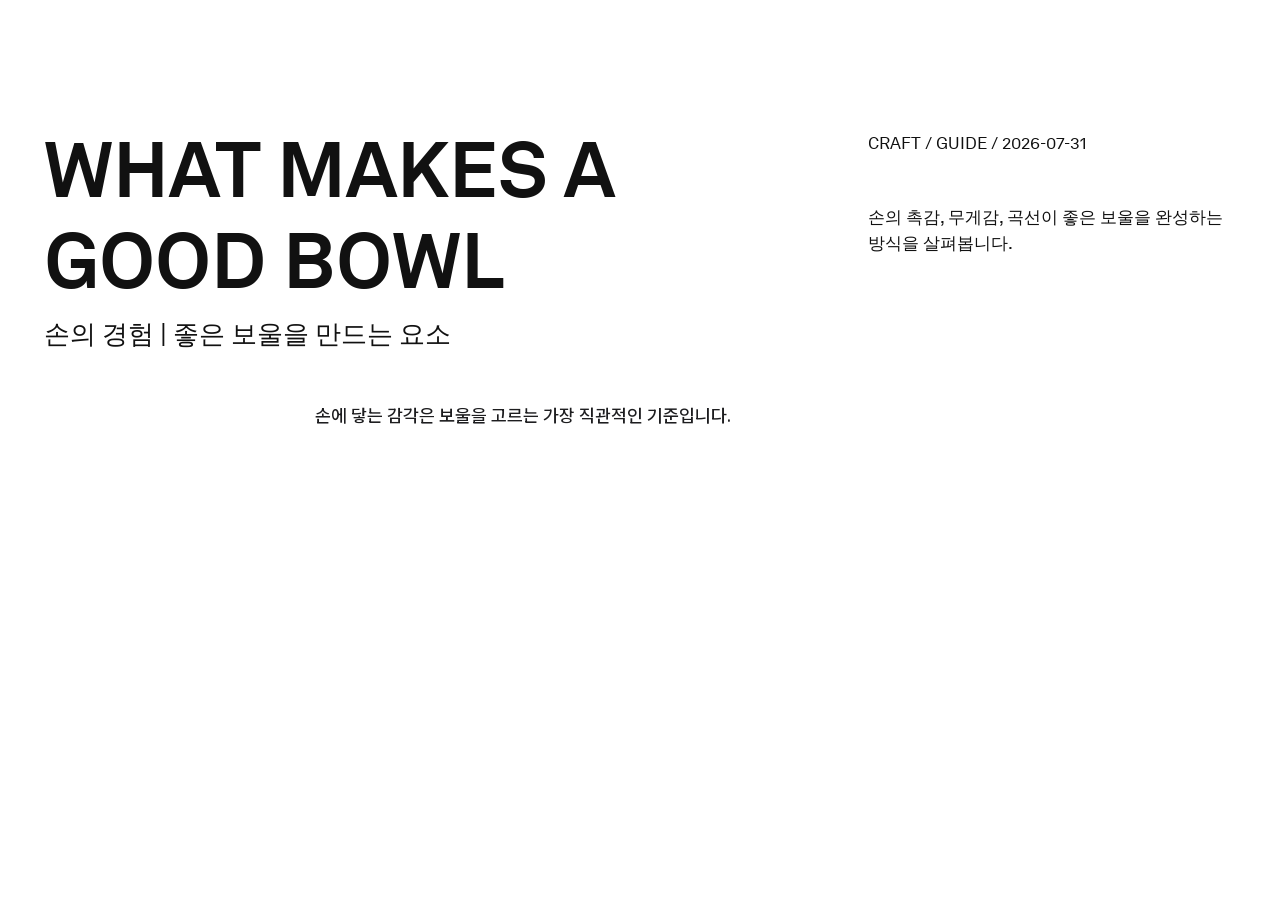
<file: anu-editor-v2/preview.html>
<!doctype html>
<html lang="ko">
<head>
  <meta charset="utf-8">
  <meta name="viewport" content="width=device-width, initial-scale=1">
  <title>ANU 아티클 미리보기</title>
  <link rel="stylesheet" href="./site-assets/layout.css">
  <link rel="stylesheet" href="./site-assets/style.css">
  <link rel="stylesheet" href="./site-assets/read-new.css">
  <style>
    @font-face {
      font-family: "Pretendard Variable";
      font-weight: 45 920;
      font-style: normal;
      font-display: swap;
      src: url("./site-assets/font/PretendardVariable.woff2") format("woff2-variations");
    }

    @font-face {
      font-family: "AkkuratLLWeb";
      font-weight: 400;
      font-style: normal;
      font-display: swap;
      src: url("./site-assets/font/AkkuratLLWeb-Regular.woff") format("woff");
    }

    @font-face {
      font-family: "AkkuratLLWeb";
      font-weight: 700;
      font-style: normal;
      font-display: swap;
      src: url("./site-assets/font/AkkuratLLWeb-Bold.woff") format("woff");
    }

    html,
    body {
      min-height: 100%;
      margin: 0;
      background: #fff;
      color: #1d1d1f;
    }

    body {
      --font-pretendard: "Pretendard Variable", -apple-system, BlinkMacSystemFont, "Segoe UI", sans-serif;
      --font-akkurat: "AkkuratLLWeb", -apple-system, BlinkMacSystemFont, "Segoe UI", sans-serif;
      font-family: var(--font-akkurat, "AkkuratLLWeb", -apple-system, BlinkMacSystemFont, "Segoe UI", sans-serif);
      -webkit-font-smoothing: antialiased;
      text-rendering: optimizeLegibility;
    }

    .preview-shell {
      overflow: hidden;
      padding: 124px 0 124px;
    }

    .preview-hero {
      display: grid;
      grid-template-columns: repeat(12, minmax(0, 1fr));
      align-items: start;
      gap: 44px;
      width: 100%;
      margin: 0 auto 48px;
      padding: 0 44px;
    }

    .preview-title-column,
    .preview-copy-column {
      min-width: 0;
      width: 100%;
      justify-self: stretch;
    }

    .preview-title-column {
      grid-column: span 8;
    }

    .preview-copy-column {
      grid-column: span 4;
      display: flex;
      flex-direction: column;
      gap: 48px;
      padding-top: 6px;
    }

    .preview-kicker {
      margin: 0;
      color: #111;
      font-family: var(--font-akkurat, "AkkuratLLWeb", sans-serif);
      font-size: 17px;
      font-weight: 500;
      line-height: 26px;
      text-transform: none;
    }

    .preview-title {
      display: flex;
      flex-direction: column;
      gap: 8px;
      margin: 0;
      color: #111;
      font-family: var(--font-akkurat, "AkkuratLLWeb", -apple-system, BlinkMacSystemFont, "Segoe UI", sans-serif);
      font-size: 78px;
      font-weight: 700;
      line-height: 91px;
      letter-spacing: 0;
      text-transform: uppercase;
    }

    .preview-title span {
      font-family: var(--font-akkurat, "AkkuratLLWeb", var(--font-pretendard), -apple-system, BlinkMacSystemFont, "Segoe UI", sans-serif);
      font-size: 26px;
      font-weight: 500;
      line-height: 39px;
      text-transform: none;
    }

    .preview-deck {
      width: 100%;
      margin: 0;
      color: #111;
      font-family: var(--font-akkurat, "AkkuratLLWeb", var(--font-pretendard), -apple-system, BlinkMacSystemFont, "Segoe UI", sans-serif);
      font-size: 17px;
      font-weight: 500;
      line-height: 26px;
      word-break: keep-all;
    }

    .preview-body {
      width: 100%;
      margin: 0;
    }

    .preview-body > .arti-body {
      margin-inline: auto;
    }

    .preview-image-placeholder {
      display: grid;
      width: 100%;
      min-height: 240px;
      place-items: center;
      background: #f3f4f6;
      color: rgba(29, 29, 31, 0.48);
      font-family: var(--font-pretendard, "Pretendard Variable", -apple-system, BlinkMacSystemFont, "Segoe UI", sans-serif);
      font-size: 13px;
      line-height: 1.4;
    }

    .preview-body .arti-product-link::after,
    .preview-body .arti-ext-link::after,
    .preview-body .arti-popup-link::after,
    .preview-body .arti-annotation::after {
      width: auto;
      height: auto;
      margin: 0 0 0 0.2em;
      background: transparent;
      color: currentColor;
      font-family: var(--font-akkurat, "AkkuratLLWeb", sans-serif);
      font-size: 0.84em;
      line-height: 1;
      vertical-align: 0.08em;
      -webkit-mask-image: none;
      mask-image: none;
    }

    .preview-body .arti-product-link::after {
      content: "↗";
    }

    .preview-body .arti-ext-link::after {
      content: "↗";
    }

    .preview-body .arti-popup-link::after,
    .preview-body .arti-annotation::after {
      content: "+";
    }

    .title-img-f .preview-image-placeholder,
    .title-img-m .preview-image-placeholder,
    .img-l .preview-image-placeholder {
      min-height: 56vw;
    }

    .img-m-duo .preview-image-placeholder,
    .title-img-duo .preview-image-placeholder {
      aspect-ratio: 1;
      min-height: 0;
    }

    @media (max-width: 767px) {
      .preview-shell {
        padding: 44px 0 84px;
      }

      .preview-hero {
        display: flex;
        flex-direction: column;
        gap: 24px;
        margin-bottom: 20px;
        padding: 0 16px;
      }

      .preview-title-column,
      .preview-copy-column {
        flex: none;
        width: 100% !important;
      }

      .preview-copy-column {
        display: flex;
        flex-direction: column;
        align-items: stretch;
        gap: 0;
        inline-size: 100% !important;
        padding-top: 0;
      }

      .preview-kicker {
        display: none;
      }

      .preview-title {
        font-size: 32px;
        line-height: 37px;
        gap: 8px;
      }

      .preview-title span {
        font-size: 19px;
        font-weight: 500;
        line-height: 32px;
      }

      .preview-deck {
        margin-top: 24px;
        inline-size: 100% !important;
        max-width: none !important;
        font-size: 15px;
        font-weight: 500;
        line-height: 22px;
      }

      .preview-body {
        padding: 0 16px;
      }

      .preview-image-placeholder {
        min-height: 180px;
      }
    }
  </style>
</head>
<body>
  <main class="preview-shell">
    <section class="preview-hero">
      <div class="preview-title-column">
        <h1 id="previewTitle" class="preview-title">What Makes a Good Bowl<span>손의 경험 | 좋은 보울을 만드는 요소</span></h1>
      </div>
      <div class="preview-copy-column">
        <p id="previewCategory" class="preview-kicker">CRAFT / GUIDE / 2026-07-31</p>
        <p id="previewDeck" class="preview-deck">손의 촉감, 무게감, 곡선이 좋은 보울을 완성하는 방식을 살펴봅니다.</p>
      </div>
    </section>
    <section id="previewBody" class="preview-body">
      <div class="arti-body">
        <div class="arti-block arti-block--narrow">
          <p class="basic-p">손에 닿는 감각은 보울을 고르는 가장 직관적인 기준입니다.</p>
        </div>
      </div>
    </section>
  </main>

  <script src="./site-assets/arti-body.js"></script>
  <script>
    const titleEl = document.getElementById('previewTitle');
    const categoryEl = document.getElementById('previewCategory');
    const deckEl = document.getElementById('previewDeck');
    const bodyEl = document.getElementById('previewBody');
    let lastBodyHtml = '';

    function renderArticle(payload) {
      const meta = payload.meta || {};
      const previousScrollX = window.scrollX;
      const previousScrollY = window.scrollY;
      const englishTitle = meta.englishTitle || '제목 없음';
      const koreanTitle = meta.koreanTitle || '';
      titleEl.innerHTML = escapeHtml(englishTitle) + (koreanTitle ? '<span>' + escapeHtml(koreanTitle) + '</span>' : '');
      categoryEl.textContent = formatMetaLine(meta);
      deckEl.textContent = meta.deck || '';
      renderBodyHtml(payload.html || '<div class="arti-body"></div>');
      if (window.ANUArticleBodyInit) window.ANUArticleBodyInit();
      requestAnimationFrame(() => {
        window.scrollTo(previousScrollX, previousScrollY);
        postPreviewHeight();
      });
    }

    function renderBodyHtml(nextHtml) {
      if (nextHtml === lastBodyHtml) {
        postPreviewHeight();
        return;
      }

      const reusableImages = new Map();
      bodyEl.querySelectorAll('img').forEach(img => {
        const key = imageKey(img.getAttribute('src') || img.currentSrc || img.src);
        if (key && !reusableImages.has(key)) reusableImages.set(key, img);
      });

      const template = document.createElement('template');
      template.innerHTML = nextHtml;
      template.content.querySelectorAll('img').forEach(img => {
        const key = imageKey(img.getAttribute('src') || img.src);
        const reusable = reusableImages.get(key);
        if (reusable) {
          reusable.removeAttribute('data-fallback-installed');
          img.replaceWith(reusable);
          reusableImages.delete(key);
        }
      });

      bodyEl.replaceChildren(...template.content.childNodes);
      lastBodyHtml = nextHtml;
      bodyEl.querySelectorAll('[data-reveal]').forEach(element => {
        element.classList.add('is-visible');
      });
      installImageFallbacks();
    }

    function installImageFallbacks() {
      bodyEl.querySelectorAll('img').forEach(img => {
        if (img.dataset.fallbackInstalled === 'true') return;
        img.dataset.fallbackInstalled = 'true';
        if (img.complete) {
          requestAnimationFrame(postPreviewHeight);
        } else {
          img.addEventListener('load', postPreviewHeight, { once: true });
        }
        img.addEventListener('error', () => {
          const placeholder = document.createElement('div');
          placeholder.className = 'preview-image-placeholder';
          placeholder.textContent = '이미지 미리보기를 불러올 수 없습니다';
          img.replaceWith(placeholder);
          postPreviewHeight();
        }, { once: true });
      });
    }

    function formatMetaLine(meta) {
      return [meta.category, meta.type, meta.publishDate]
        .filter(Boolean)
        .map(value => formatMetaValue(value))
        .join(' / ');
    }

    function formatMetaValue(value) {
      const text = String(value || '').trim();
      if (!text) return '';
      if (/^\d{4}-\d{2}-\d{2}$/.test(text)) return text;
      return text.charAt(0).toUpperCase() + text.slice(1);
    }

    function imageKey(src) {
      const value = String(src || '').trim();
      if (!value) return '';
      try {
        return new URL(value, window.location.href).href;
      } catch (error) {
        return value;
      }
    }

    function postPreviewHeight() {
      const height = Math.max(
        document.body.scrollHeight,
        document.documentElement.scrollHeight,
        document.body.offsetHeight,
        document.documentElement.offsetHeight
      );
      window.parent.postMessage({ type: 'ANU_ARTICLE_PREVIEW_HEIGHT', height }, '*');
    }

    window.addEventListener('message', event => {
      if (!event.data || event.data.type !== 'ANU_ARTICLE_PREVIEW_UPDATE') return;
      renderArticle(event.data.payload || {});
    });

    window.parent.postMessage({ type: 'ANU_ARTICLE_PREVIEW_READY' }, '*');
    window.addEventListener('load', postPreviewHeight);
    window.addEventListener('resize', postPreviewHeight);

    function escapeHtml(value) {
      return String(value || '')
        .replace(/&/g, '&amp;')
        .replace(/</g, '&lt;')
        .replace(/>/g, '&gt;')
        .replace(/"/g, '&quot;')
        .replace(/'/g, '&#39;');
    }
  </script>
</body>
</html>
</file>
<file: anu-editor-v2/site-assets/layout.css>
:root {
  --color-main: #bebfba;
}

/* ============================================================
   폰트
   ============================================================ */
._csf .section-right .title h2,
._csf .section-right .title h3,
._csf .section-right .myshop-title,
._csf .section-right .myshop-title * {
  /* color: #000; */
  font-weight: var(--font-weight-bold) !important;
  font-size: var(--text-heading2-kr) !important;
  line-height: var(--tw-leading, var(--text-heading2--line-height)) !important;
  border: 0;
  padding: 0;
}
._csf .section-right *:not([class^="btn"]) strong,
._csf .section-right *:not([class^="btn"]) b {
  font-weight: var(--font-weight-bold) !important;
}
._csf .section-right a.line {
  text-decoration: underline;
}
._csf caption {
  display: none;
}
._csf .txtEm,
._csf .txtEm span,
#userStyle #mCafe24Order .txtEm,
#userStyle #mCafe24Order .txtEm span {
  color: #000;
}
._csf .txtRed span,
#userStyle #mCafe24Order .txtRed span {
  color: inherit;
}

/* ============================================================
  공통 레이아웃
   ============================================================ */
/* 공통 레이아웃 */
._csf main.main-layout {
  padding: calc(var(--spacing) * 31) calc(var(--spacing) * 11);
}

/* 공통 좌우 레이아웃 */
.body-layout._csf,
#userStyle.body-layout._csf {
  display: block;
}

#userStyle .main-layout,
._csf .main-layout {
  width: 100%;
}
#userStyle .section-layout,
._csf .section-layout {
  display: grid;
  grid-template-columns: repeat(12, minmax(0, 1fr));
  column-gap: calc(var(--spacing) * 11);
}

/* ============================================================
   메인/좌측 네비게이션 영역
   ============================================================ */
._csf .category {
  display: flex;
}
._csf .category.col {
  flex-direction: row;
  flex-wrap: wrap;
}
@media (width>=64rem) {
  ._csf .category.col {
    flex-direction: column;
  }
}
._csf .category.row {
  flex-direction: row;
  flex-wrap: wrap;
}
._csf .category.maincategory {
  display: flex;
}
#userStyle .section-left a,
._csf .section-left a,
._csf .category.maincategory a,
._csf .category.subcategory a {
  font-weight: var(--font-weight-bold);
  font-size: var(--text-headline1-kr);
  line-height: var(--tw-leading, var(--text-headline1-kr--line-height));
}
@media (width>=64rem) {
  #userStyle .section-left a,
  ._csf .section-left a,
  ._csf .category.maincategory a,
  ._csf .category.subcategory a {
    font-size: var(--text-title1-kr);
    line-height: var(--tw-leading, var(--text-title1-kr--line-height));
  }
}
#userStyle .section-left #sub-featured li a,
._csf .section-left #sub-featured li a,
._csf .category.maincategory a,
._csf .category.subcategory a {
  position: relative;
  color: var(--color-label-assistive);
}
._csf .category.maincategory a {
  /* text-transform: uppercase; */
}
#userStyle .section-left #sub-featured li a,
._csf .section-left #sub-featured li a,
._csf .category.subcategory a {
  text-transform: capitalize;
}
#userStyle .section-left #sub-featured li.active a,
._csf .section-left #sub-featured li.active a,
._csf .category.maincategory li.active a,
._csf .category.subcategory li.active a {
  color: #000;
}
#userStyle .section-left ul.category,
._csf .section-left ul.category {
  /* display: flex; */
  /* flex-direction: column; */
}
#userStyle .section-left ul.category li:not(:last-child),
._csf .section-left ul.category li:not(:last-child) {
  display: flex;
  align-items: center;
}
#userStyle .section-left ul.category.arrow li:not(:last-child):after {
  --tw-content: "";
  content: "";
  background-image: url(/skin-skin22/svg/arrow-right-gray.svg);
  width: 60px;
  height: 60px;
  display: inline-block;
  background-size: 100% 100%;
}
#userStyle .section-left ul.category.arrow li.active:not(:last-child):after {
  background-image: url(/skin-skin22/svg/arrow-right.svg);
}

#userStyle .section-left-inner ul.category,
._csf .section-left-inner ul.category,
._csf .section-left .section-left-inner ul.category,
._csf .category.maincategory,
._csf .category.subcategory {
  /* flex-wrap: wrap; */
  /* display: flex; */
}
@media (width>=64rem) {
  #userStyle .section-left-inner ul.category,
  ._csf .section-left-inner ul.category,
  ._csf .category.maincategory,
  ._csf .category.subcategory {
    /* flex-direction: column; */
    /* column-gap: calc(var(--spacing) * 1); */
  }
}
._csf .section-left .section-left-inner ul.category.row,
._csf .category.maincategory,
._csf .category.subcategory {
  /* flex-direction: row; */
}
@media (width>=64rem) {
  ._csf .category.maincategory,
  ._csf .category.subcategory {
    /* flex-direction: column; */
    /* column-gap: calc(var(--spacing) * 8); */
  }
}

._csf .section-left .section-left-inner ul.category.row li:not(:last-child):after,
._csf .category.maincategory li:not(:last-child):after,
._csf .category.subcategory li:not(:last-child):after {
  background-image: none;
  content: "/";
  margin: 0 2px;
  display: inline-block;
  width: auto;
  height: auto;
  color: var(--color-label-assistive);
  font-weight: var(--font-weight-bold);
}
@media (width>=64rem) {
  ._csf .section-left .section-left-inner ul.category.row li:not(:last-child):after,
  ._csf .category.maincategory li:not(:last-child):after,
  ._csf .category.subcategory li:not(:last-child):after {
    margin: 0 4px;
  }
}

._csf .category.maincategory li.last:after {
  content: "";
}
._csf .section-left .section-left-inner ul.category.row li:nth-child(4):after {
  content: "";
}
._csf .section-left .section-left-inner ul.category.row li:not(:last-child):after,
._csf .category.maincategory li:not(:last-child):after {
  font-size: var(--text-headline1);
  line-height: var(--tw-leading, var(--text-headline1--line-height));
}

._csf .category.subcategory li:not(:last-child):after {
  font-size: var(--text-body2);
  line-height: var(--tw-leading, var(--text-body2--line-height));
}

@media (width>=64rem) {
  ._csf .section-left .section-left-inner ul.category.row li:not(:last-child):after,
  ._csf .category.maincategory li:not(:last-child):after,
  ._csf .category.subcategory li:not(:last-child):after {
    font-size: var(--text-title1);
    line-height: var(--tw-leading, var(--text-title1--line-height));
  }
}
._csf .section-left .xans-layout-statelogon {
  margin-top: calc(var(--spacing) * 17);
  display: none;
}

@media (width>=64rem) {
  ._csf .section-left .xans-layout-statelogon {
    display: block;
  }
}

/* 모바일 */
@media (width < 64rem) {
  #userStyle .section-left .category {
    display: none;
  }
  /* ._csf .category.maincategory li {
    display: none;
  } */
  ._csf .category.maincategory li.active {
    display: block;
  }
  ._csf .section-left .section-left-inner ul.row li {
    display: flex;
  }
  /* ._csf .category.maincategory li:first-child:after {
    content: "";
  } */

  ._csf .category.subcategory a {
    font-size: var(--text-body2);
    line-height: var(--tw-leading, var(--text-body2--line-height));
    row-gap: 2px;
  }
}

/* ============================================================
   qna에서 사용중인 탭 카테고리
   ============================================================ */
._csf .category.category-tiny {
  display: flex;
  gap: 11px;
}

@media (width>=64rem) {
  ._csf .category.category-tiny {
    gap: 14px;
  }
}

._csf .category.category-tiny li {
  position: relative;
  padding: 0;
}

._csf .category.category-tiny li:last-child a:after {
  content: "";
}

._csf .category.category-tiny li a {
  color: var(--color-label-assistive);
}

._csf .category.category-tiny li.active a {
  color: #000;
  text-decoration: underline;
}

._csf .category.category-tiny a:after {
  content: "/";
  position: absolute;
  top: 50%;
  right: -8px;
  transform: translate(0, -50%);
  color: var(--color-label-assistive);
}

@media (width>=64rem) {
  ._csf .category.category-tiny a:after {
    right: -11px;
  }
}

/* ============================================================
   상품/게시판 목록에서 사용중인 카테고리 (category-small)
   - product/list.html, artfinger/board_menupackage_community.html 등
   ============================================================ */
._csf .category.category-small a {
  font-size: var(--text-body2);
  line-height: var(--tw-leading, var(--text-body2--line-height));
  font-weight: var(--font-weight-bold);
}

@media (width>=64rem) {
  ._csf .category.category-small a {
    font-size: var(--text-heading2);
    line-height: var(--tw-leading, var(--text-heading2--line-height));
  }
}

._csf .category.category-small li a {
  color: var(--color-label-assistive);
}

._csf .category.category-small li.active a {
  color: #000;
}

._csf .category.category-small li:not(:last-child):after {
  content: "/";
  color: var(--color-label-assistive);
  margin: 0 calc(var(--spacing) * 0.5);
}

@media (width>=64rem) {
  ._csf .category.category-small li:not(:last-child):after {
    margin: 0 calc(var(--spacing) * 1);
  }
}

/* ============================================================
   아티클 카테고리 (category-article)
   - artfinger/board_menupackage.html
   ============================================================ */
._csf .category.category-article {
  font-size: var(--text-body2);
  line-height: var(--tw-leading, var(--text-body2--line-height));
  font-weight: var(--font-weight-bold);
}

@media (width>=64rem) {
  ._csf .category.category-article {
    font-size: var(--text-heading2);
    line-height: var(--tw-leading, var(--text-heading2--line-height));
  }
}

._csf .category.category-article {
  display: flex;
}
._csf .category.category-article li {
  display: flex;
}

._csf .category.category-article li:last-child a:after {
  content: "";
}

._csf .category.category-article li a {
  color: var(--color-label-assistive);
}

._csf .category.category-article li.active a {
  color: #000;
}

._csf .category.category-article li:not(:last-child):after {
  content: "/";
  color: var(--color-label-assistive);
  margin: 0 calc(var(--spacing) * 0.5);
}

@media (width>=64rem) {
  ._csf .category.category-article li:not(:last-child):after {
    margin: 0 calc(var(--spacing) * 1);
  }
}

/* ============================================================
  헤더 전체 메뉴  
   ============================================================ */
._csf header .category.maincategory {
  gap: 0;
}
._csf header .category.maincategory a,
._csf header .category.subcategory a {
  color: #000;
}
._csf header .category.subcategory {
  /* display: none; */
  gap: 0;
}
._csf header .category.subcategory.open {
  display: flex;
}
._csf header .category.subcategory li {
  position: relative;
}
._csf header .category.maincategory a,
._csf header .category.subcategory a,
._csf header .category.maincategory li:not(:last-child):after,
._csf header .category.subcategory li:not(:last-child):after {
  font-family: var(--font-akkurat);
  font-size: var(--text-headline1);
  line-height: var(--tw-leading, var(--text-headline1--line-height));
  --tw-font-weight: var(--font-weight-bold);
  font-weight: var(--font-weight-bold);
  color: #000;
}
@media (width>=64rem) {
  ._csf header .category.maincategory a,
  ._csf header .category.subcategory a,
  ._csf header .category.maincategory li:not(:last-child):after,
  ._csf header .category.subcategory li:not(:last-child):after {
    font-size: var(--text-display1);
    line-height: var(--tw-leading, var(--text-display1--line-height));
  }
}

._csf header .category.subcategory li:not(:last-child) a:after {
  content: "";
}

._csf header .category.childcategory {
  padding-top: calc(var(--spacing) * 11);
}

/* ============================================================
   우측 컨텐츠 영역
   ============================================================ */
#userStyle .section-right,
._csf .section-right {
  grid-column: span 6;
  display: grid;
  grid-template-columns: repeat(6, minmax(0, 1fr));
  column-gap: calc(var(--spacing) * 11);
}
#userStyle .section-right .content_board,
._csf .section-right .content_board {
  grid-column: span 6;
}

/* ============================================================
  버튼
   ============================================================ */
._csf .btnNormal,
._csf .btnStrong,
._csf .btnBasic,
._csf .btnSubmit,
._csf .btnEm {
  height: auto;
  color: #000;
  border: 1px solid #000;
  background: #fff;
  display: inline-flex;
  align-items: center;
  justify-content: center;
  padding: calc(var(--spacing) * 1.5) calc(var(--spacing) * 3);
  font-size: var(--text-label1-kr);
  line-height: var(--text-label1-kr--line-height);
  font-weight: var(--tw-font-weight, var(--text-label1-kr--font-weight));
}
@media (width>=64rem) {
  ._csf .btnNormal,
  ._csf .btnStrong,
  ._csf .btnBasic,
  ._csf .btnSubmit,
  ._csf .btnEm {
    padding: calc(var(--spacing) * 1.5) calc(var(--spacing) * 3);
    font-size: var(--text-body1-kr);
    line-height: var(--tw-leading, var(--text-body1-kr--line-height));
    font-weight: var(--tw-font-weight, var(--text-body1-kr--font-weight));
  }
}
._csf .btnNormal:hover,
._csf .btnStrong:hover,
._csf .btnBasic:hover,
._csf .btnSubmit:hover,
._csf .btnEm:hover,
._csf .btnNormal.active,
._csf .btnStrong.active,
._csf .btnBasic.active,
._csf .btnSubmit.active,
._csf .btnEm.active {
  color: #fff;
  background: #000;
}

/* 색상 */
._csf .btnNormal.black,
._csf .btnStrong.black,
._csf .btnBasic.black,
._csf .btnSubmit.black,
._csf .btnEm.black {
  color: #fff;
  background: #000;
}

._csf .btnNormal.black:hover,
._csf .btnStrong.black:hover,
._csf .btnBasic.black:hover,
._csf .btnSubmit.black:hover,
._csf .btnEm.black:hover,
._csf .btnNormal.black.active,
._csf .btnStrong.black.active,
._csf .btnBasic.black.active,
._csf .btnSubmit.black.active,
._csf .btnEm.black.active {
  color: #000;
  background: #fff;
}

._csf .btnNormal.b-gray,
._csf .btnStrong.b-gray,
._csf .btnBasic.b-gray,
._csf .btnSubmit.b-gray,
._csf .btnEm.b-gray {
  color: #000;
  border-color: var(--color-label-assistive);
  background: #fff;
}
._csf .btnNormal.b-gray:hover,
._csf .btnStrong.b-gray:hover,
._csf .btnBasic.b-gray:hover,
._csf .btnSubmit.b-gray:hover,
._csf .btnEm.b-gray:hover,
._csf .btnNormal.b-gray.active,
._csf .btnStrong.b-gray.active,
._csf .btnBasic.b-gray.active,
._csf .btnSubmit.b-gray.active,
._csf .btnEm.b-gray.active {
  color: #000;
  border-color: var(--color-label-assistive);
  background: var(--color-label-assistive);
}

/* 사이즈 */
._csf .btnNormal.small,
._csf .btnSubmit.small,
._csf .btnEm.small {
  padding: calc(var(--spacing) * 1) calc(var(--spacing) * 2);
  font-size: var(--text-caption1-kr);
  line-height: var(--tw-leading, var(--text-caption1-kr--line-height));
  font-weight: var(--tw-font-weight, var(--text-caption1-kr--font-weight));
}

@media (width>=64rem) {
  ._csf .btnNormal.small,
  ._csf .btnSubmit.small,
  ._csf .btnEm.small {
    padding: calc(var(--spacing) * 1) calc(var(--spacing) * 2);
    font-size: var(--text-body1-kr);
    line-height: var(--tw-leading, var(--text-body1--line-height));
    font-weight: var(--tw-font-weight, var(--text-body1-kr--font-weight));
  }
}

._csf .btnNormal.large,
._csf .btnSubmit.large,
._csf .btnEm.large {
  padding: calc(var(--spacing) * 1.5) calc(var(--spacing) * 3);
  font-size: var(--text-label2-kr);
  line-height: var(--tw-leading, var(--text-label2--line-height));
  font-weight: var(--tw-font-weight, var(--text-label2-kr--font-weight));
}

@media (width>=64rem) {
  ._csf .btnNormal.large,
  ._csf .btnSubmit.large,
  ._csf .btnEm.large {
    padding: calc(var(--spacing) * 2.5) calc(var(--spacing) * 4);
    font-size: var(--text-body1-kr);
    line-height: var(--tw-leading, var(--text-body1--line-height));
    font-weight: var(--tw-font-weight, var(--text-body1-kr--font-weight));
  }
}

._csf .btnNormal.xlarge,
._csf .btnSubmit.xlarge,
._csf .btnEm.xlarge {
  width: 100%;
  padding: calc(var(--spacing) * 3) 0;
  font-size: var(--text-label1-kr);
  line-height: var(--tw-leading, var(--text-label1--line-height));
  font-weight: var(--tw-font-weight, var(--text-label1-kr--font-weight));
}

@media (width>=64rem) {
  ._csf .btnNormal.xlarge,
  ._csf .btnSubmit.xlarge,
  ._csf .btnEm.xlarge {
    width: 100%;
    padding: calc(var(--spacing) * 4) 0;
    font-size: var(--text-body1-kr);
    line-height: var(--tw-leading, var(--text-body1--line-height));
    font-weight: var(--tw-font-weight, var(--text-body1-kr--font-weight));
  }
}

/* ============================================================
   ec-base-table 
   ============================================================ */
.form-control,
.form-control-label > input,
input[type="text"],
input[type="search"],
input[type="email"],
input[type="password"],
input[type="number"],
input[type="tel"],
input[type="url"],
input[type="date"],
input[type="time"],
input[type="datetime-local"],
input[type="month"],
input[type="week"],
select,
.xans-member-login .login fieldset input[type="text"],
.xans-member-login .login fieldset input[type="password"],
#search-menu input,
#mCafe24Order input[type="text"],
#mCafe24Order input[type="password"],
#mCafe24Order input[type="number"],
#mCafe24Order input[type="tel"] {
  min-height: 34px;
}
@media (width>=64rem) {
  .form-control,
  .form-control-label > input,
  input[type="text"],
  input[type="search"],
  input[type="email"],
  input[type="password"],
  input[type="number"],
  input[type="tel"],
  input[type="url"],
  input[type="date"],
  input[type="time"],
  input[type="datetime-local"],
  input[type="month"],
  input[type="week"],
  select,
  .xans-member-login .login fieldset input[type="text"],
  .xans-member-login .login fieldset input[type="password"],
  #search-menu input,
  #mCafe24Order input[type="text"],
  #mCafe24Order input[type="password"],
  #mCafe24Order input[type="number"],
  #mCafe24Order input[type="tel"] {
    min-height: 42px;
  }
}
#search-menu {
  display: none;
}
#search-menu.open {
  display: flex;
}
._csf .section-right .ec-base-table {
  border: 0;
}

._csf .section-right .ec-base-table th {
  min-width: 112px;
  padding: 6px 0;
  height: 42px;
}
._csf .section-right .ec-base-table th,
._csf .section-right .ec-base-table td {
  border: 0;
}
._csf .section-right .ec-base-table td {
  padding: 6px 0 6px calc(var(--spacing) * 11);
}
._csf .section-right .ec-base-table .thumb {
  font-size: 0 !important;
  line-height: 0 !important;
}
._csf .section-right .ec-base-table table {
  width: 100%;
}
._csf .ec-base-table.typeWrite input[type="checkbox"] {
  margin-right: 8px;
}
._csf .ec-base-table.typeWrite img[alt="필수"] {
  display: inline-block;
  vertical-align: top;
}

/* ============================================================
   헤더
   ============================================================ */
header nav {
  color: #000;
}

header nav.fixed {
  top: 0;
  z-index: 99;
  background: #fff;
}

header nav.fixed .logo {
  height: 24px;
}

header ul li.cart_btn_box {
  position: relative;
}

header .xans-layout-logotop {
  font-size: 0;
  line-height: 0;
}

header .icoClose {
  line-height: 0;
  font-size: 0;
}

header #shop-menu {
  background-color: #bebfba;
}

header .mobile-menu-inner {
  padding: calc(var(--spacing) * 4);
}
header .mobile-menu-inner .xans-layout-mobilenavigation {
  padding-block: calc(var(--spacing) * 4);
}
header .mobile-menu-inner .menu-box {
  margin-top: calc(var(--spacing) * 10);
}
header .mobile-menu-inner .category-mobile {
  padding-inline: calc(var(--spacing) * 6);
}
header .mobile-menu-inner .category-mobile ul {
  padding-left: calc(var(--spacing) * 5);
}

/* 헤더 장바구니 */
._csf .xans-order-layerbasket.ec-base-layer.typeModal {
  position: fixed;
  transition: 0.3s all cubic-bezier(0, 0, 0.2, 1);
  transition-duration: 0.2s;
}
._csf .xans-order-layerbasket.ec-base-layer.typeModal .xans-order-list > div:first-child {
  display: grid;
}
._csf .xans-order-layerbasket.ec-base-layer.typeModal .xans-order-list > div {
  display: none;
}
.xans-order-layerbasket .prodcut-option,
.xans-order-layerbasket .prodcut-price,
.xans-order-layerbasket .prodcut-quantity {
  font-size: 15px;
}
.xans-order-layerbasket .strike {
  text-decoration: line-through;
}
.xans-order-layerbasket .icons img {
  height: 15px;
}

.xans-order-layerbasket .prodcut-name-box {
  display: flex;
  align-items: center;
  gap: 3px;
}

.xans-order-layerbasket .thumbnail {
  font-size: 0;
  line-height: 0;
}

/* 헤더 검색 */
.xans-layout-searchheader .search_box {
  align-items: center;
}

/* 푸터 */
.sns-list-wrap a {
  font-size: 0;
  line-height: 0;
}

/* ============================================================
   반응형 — 모바일 (max-width: 1025px)
   ============================================================ */
@media all and (max-width: 1025px) {
  /* ============================================================
   폰트 설정
   ============================================================ */
  /* ._csf .section-right *:not([class^="btn"]) {
 font-size: var(--text-label1-kr) !important;
    line-height: var(--tw-leading, var(--text-label1--line-height)) !important;
  } */
  ._csf .section-right .title h2,
  ._csf .section-right .title h3,
  ._csf .section-right .myshop-title,
  ._csf .section-right .myshop-title * {
    font-size: var(--text-body1-kr) !important;
    line-height: var(--tw-leading, var(--text-body1--line-height)) !important;
    font-weight: var(--tw-font-weight, var(--text-body1-kr--font-weight));
  }

  /* ============================================================
   공통 레이아웃
   ============================================================ */
  ._csf main.main-layout {
    padding: calc(var(--spacing) * 11) calc(var(--spacing) * 4);
  }
  #userStyle .section-layout,
  ._csf .section-layout {
    display: flex;
    flex-direction: column;
    gap: calc(var(--spacing) * 11);
  }

  /* ._csf .section-left-inner.row #sub-featured li a:after {
    right: -1px;
    margin: 0;
    background-image: none !important;
  }
  ._csf .section-left .xans-layout-statelogon {
    display: none;
  }
  #userStyle .section-left #sub-featured,
  ._csf .section-left.order {
    display: none;
  } */
  header.open nav.fixed,
  #mobile-menu {
    background: #bebfba;
  }
  /* 헤더 장바구니 */
  .xans-order-layerbasket.ec-base-layer.typeModal {
    top: 50%;
    transform: translateY(-50%);
  }
}

/* ============================================================
   반응형 — 데스크탑 (min-width: 1024px)
   ============================================================ */
@media (min-width: 1024px) {
  /* 헤더 장바구니 */
  header.open,
  header.open nav,
  header .mobile-menu-inner {
    background-color: transparent ;
  }

  .fixed-header .xans-order-layerbasket.ec-base-layer.typeModal {
    top: 65px;
  }
  /* 공통 좌우 레이아웃 */
  #userStyle.body-layout,
  #userStyle.body-layout._csf {
    gap: 124px;
  }
  #userStyle .section-layout,
  ._csf .section-layout {
    flex-direction: row;
    width: 100%;
  }
  #userStyle .section-left,
  ._csf .section-left {
    grid-column: span 6;
  }
  #userStyle .section-left-inner,
  ._csf .section-left-inner {
    position: sticky;
    top: 124px;
  }
  #userStyle .section-right .content_board.span4,
  ._csf .section-right .content_board.span4 {
    grid-column: span 4;
  }
}
.xans-product-listnormal .article-card .product_icons {
  gap: 10px;
}
@media (width>=64rem) {
  .xans-product-listnormal .article-card .product_icons {
    gap: 12px;
  }
}
.xans-product-listnormal .article-card .product_icons img {
  height: 20px;
}

@media (width>=64rem) {
  .xans-product-listnormal .article-card .product_icons img {
    height: 26px;
  }
}



/* ============================================================
   헤더 Shop 메뉴 애니메이션
   - PC Shop 메뉴: header.shop-open
   - 모바일 햄버거: header.open
   ============================================================ */

#shop-menu {
  display: block;
  opacity: 0;
  visibility: hidden;
  pointer-events: none;
  transform: translateY(-18px);
  clip-path: inset(0 0 100% 0);
  height: 52vh !important;
  min-height: 560px !important;
  z-index: 60 !important;
  transition:
    opacity 600ms cubic-bezier(0.22, 1, 0.36, 1),
    transform 720ms cubic-bezier(0.22, 1, 0.36, 1),
    clip-path 460ms cubic-bezier(0.22, 1, 0.36, 1),
    visibility 0s linear 460ms;
  will-change: opacity, transform, clip-path;
}

#shop-menu.hidden {
  display: block !important;
}

#shop-menu.is-open,
#shop-menu.open,
header.shop-open #shop-menu {
  opacity: 1;
  visibility: visible;
  pointer-events: auto;
  transform: translateY(0);
  clip-path: inset(0 0 0 0);
  transition-delay: 0s;
}

#shop-menu .category-wrap,
#shop-menu .description {
  opacity: 0;
  transform: translateY(-10px);
  transition:
    opacity 280ms ease,
    transform 360ms cubic-bezier(0.22, 1, 0.36, 1);
}

#shop-menu.is-open .category-wrap,
#shop-menu.open .category-wrap,
header.shop-open #shop-menu .category-wrap,
#shop-menu .description.is-visible {
  opacity: 1;
  transform: translateY(0);
}

header.shop-open #shop-menu .description {
  transform: translateY(0);
}

#shop-menu .subcategory > li {
  opacity: 0;
  transform: translateX(-12px);
  transition:
    opacity 260ms ease,
    transform 320ms cubic-bezier(0.22, 1, 0.36, 1);
  transition-delay: calc(var(--item-index, 0) * 45ms);
}

#shop-menu .subcategory > li.is-visible {
  opacity: 1;
  transform: translateX(0);
}

.header-dim {
  z-index: 40 !important;
  backdrop-filter: blur(0);
  -webkit-backdrop-filter: blur(0);
  transition:
    opacity 280ms ease,
    background-color 280ms ease,
    backdrop-filter 280ms ease,
    -webkit-backdrop-filter 280ms ease;
}

body.shop-menu-open .header-dim,
.shop-menu-open .header-dim,
header.shop-open ~ .header-dim {
  opacity: 1;
  pointer-events: auto;
  background-color: rgba(255, 255, 255, 0.35);
  backdrop-filter: blur(8px);
  -webkit-backdrop-filter: blur(8px);
}

/* PC Shop 메뉴 열렸을 때 1번처럼 헤더까지 같은 배경 */
@media (min-width: 1024px) {
  
  header.shop-open #shop-menu {
    background: rgba(210, 210, 210, 0.9);
    backdrop-filter: blur(30px);
    -webkit-backdrop-filter: blur(30px);
  }
  /* header 자체 배경은 투명하게 */
  header.shop-open {
    background: transparent;
  }
}

/* 모바일 햄버거 메뉴 배경은 기존 header.open 유지 */
@media (max-width: 1025px) {
  header.open nav.fixed,
  #mobile-menu {
  background: rgba(210, 210, 210, 0.6);
  backdrop-filter: blur(30px);
  -webkit-backdrop-filter: blur(30px);
  }
}

/* ============================================================
   임시/호환 보정
   - 일부 페이지에서 예전 header.js가 header.open만 붙이는 경우 대응
   - 모바일 햄버거 오작동 방지를 위해 PC에서만 적용
   ============================================================ */
@media (min-width: 1024px) {
  header.open #shop-menu {
    opacity: 1;
    visibility: visible;
    pointer-events: auto;
    transform: translateY(0);
    clip-path: inset(0 0 0 0);
    transition-delay: 0s;
  }

  header.open #shop-menu .category-wrap,
  header.open #shop-menu .description {
    opacity: 1;
    transform: translateY(0);
  }



  header.open #shop-menu {
  background: rgba(210, 210, 210, 0.9);
  backdrop-filter: blur(30px);
  -webkit-backdrop-filter: blur(30px);
  }
}



header nav.fixed {
  top: 0;
  z-index: 99;
  background-color: rgba(255, 255, 255, 0.6);
  backdrop-filter: blur(30px) !important;
  -webkit-backdrop-filter: blur(30px) !important;
}

header nav.fixed.nav-transparent,
header nav.nav-transparent {
  background: rgba(210, 210, 210, 0.9) !important;
  backdrop-filter: blur(30px) !important;
  -webkit-backdrop-filter: blur(30px) !important;
}
</file>
<file: anu-editor-v2/site-assets/read-new.css>
/*한글제목 강제 상단 여백 조정*/
.product-title-kr {
    margin-top: -4px;
}

/* ============================================================
   ARTI-BODY SYSTEM
   anu-seoul.com / article/read-new.css 에 추가

   의존성: style.css의 폰트 토큰, 스페이싱 토큰 사용
   ============================================================ */


/* ── 1. 부모 컨테이너 ──────────────────────────────────────── */

.arti-body {
    width: 100%;
    padding: 0;
    display: flex;
    flex-direction: column;
    gap: 44px;
}

@media (min-width: 64rem) {
    .arti-body {
        gap: 64px;
    }
}


/* ── 2. 블록 기본 단위 ─────────────────────────────────────── */
/*
  모바일: padding-inline 없음 — 웹 기본 레이아웃 여백을 그대로 사용.
          max-width 제한도 없음 → 레이아웃 여백 안에서 100%.
  PC:     narrow / wide 모디파이어로 padding + max-width 제어.
  full:   모바일·PC 모두 padding 0, 100vw로 풀블리드.
*/

.arti-block {
    width: 100%;
    box-sizing: border-box;
    padding-inline: 0;
    /* 모바일: 패딩 없음 (기본 레이아웃 여백 사용) */
}

@media (min-width: 64rem) {
    .arti-block {
        padding-inline: 44px;
        /* PC: 블록 자체 패딩 적용 */
    }
}

/* narrow: 본문 텍스트, 소형 이미지 (PC 콘텐츠 max 650px) */
@media (min-width: 64rem) {
    .arti-block--narrow {
        max-width: calc(650px + 88px);
        /* 650 + 패딩 44*2 */
        margin-inline: auto;
    }
}

/* wide: 강조문단, 중형 이미지 단일, 슬라이드, 비디오 (PC 콘텐츠 max 970px) */
@media (min-width: 64rem) {
    .arti-block--wide {
        max-width: calc(970px + 88px);
        /* 970 + 패딩 44*2 */
        margin-inline: auto;
    }
}

/*
  duo-s: img-s-duo 전용 컨테이너
  이미지 2장 각 max 475px + 간격 20px = 970px
  PC: max-width 970px + 패딩 44*2
*/
@media (min-width: 64rem) {
    .arti-block--duo-s {
        max-width: calc(970px + 88px);
        margin-inline: auto;
    }
}

/*
  duo-m: img-m-duo 전용 컨테이너
  이미지 2장 각 max 765px + 간격 20px = 1550px
  PC: max-width 1550px + 패딩 44*2
*/
@media (min-width: 64rem) {
    .arti-block--duo-m {
        max-width: calc(1550px + 88px);
        margin-inline: auto;
    }
}

/*
  full: 풀블리드.
  100vw + 네거티브 마진으로 상위 래퍼 돌파.
  모바일·PC 모두 padding-inline: 0.
*/
.arti-block--full {
    padding-inline: 0;
    width: 100vw;
    margin-left: calc(50% - 50vw);
    margin-right: calc(50% - 50vw);
    max-width: none;
}


/* ── 3. 문단 (Paragraph) ───────────────────────────────────── */

.basic-p {
    font-family: var(--font-pretendard);
    font-size: var(--text-body2-kr);
    line-height: var(--text-body2-kr--line-height);
    font-weight: var(--text-body2-kr--font-weight);
    word-break: keep-all;
    overflow-wrap: break-word;
}

@media (min-width: 64rem) {
    .basic-p {
        font-size: var(--text-article-body1-kr);
        line-height: var(--text-article-body1-kr--line-height);
        font-weight: var(--text-article-body1-kr--font-weight);
    }
}

/* 강조 문단 */
.emph-p {
    font-family: var(--font-pretendard);
    font-size: var(--text-headline1-kr);
    line-height: var(--text-headline1-kr--line-height);
    font-weight: var(--text-headline1-kr--font-weight);
    word-break: keep-all;
    overflow-wrap: break-word;
    text-align: center;
}

@media (min-width: 64rem) {
    .emph-p {
        font-size: var(--text-article-emph1-kr);
        line-height: var(--text-article-emph1-kr--line-height);
        font-weight: var(--text-article-emph1-kr--font-weight);
    }
}


/* ── 4. 문단 내 인라인 서식 ────────────────────────────────── */

/* 소제목 */
.arti-h {
    font-size: var(--text-headline2-kr);
    line-height: var(--text-headline2-kr--line-height);
    font-family: var(--font-pretendard);
    font-weight: var(--text-headline2-kr--font-weight);
    display: block;
    margin-bottom: 0.5em;
}

@media (min-width: 64rem) {
    .arti-h {
        font-size: var(--text-heading2-kr);
        line-height: var(--text-heading2-kr--line-height);
    }
}

/* 밑줄 */
.arti-u {
    text-decoration: underline;
    text-underline-offset: var(--text-underline-offset-default, 13%);
}

/* 제품 링크 */
.arti-product-link {
    text-decoration: underline;
    text-underline-offset: var(--text-underline-offset-default, 13%);
    color: var(--color-neutral-70);
    cursor: pointer;
}

.arti-product-link:hover {
    color: var(--color-label-assistive);
    text-decoration-color: var(--color-label-assistive);
}

.arti-product-link::after {
    content: '';
    /* 필수 */
    display: inline-block;
    width: 14px;
    /* 아이콘 사이즈 */
    height: 14px;
    /* 아이콘 사이즈 */

    /* [핵심 수정] 글자 상단 정렬을 위한 속성 */
    vertical-align: text-top;
    /* 글자 중앙에 맞춤 */

    /* 아이콘과 앞 글자 사이의 간격 (flex의 gap 대신 margin 사용) */
    margin-left: 1px;
    margin-right: 2px;

    /* [상단 미세 조정] 본문 폰트 크기에 따라 아이콘이 너무 바짝 붙어있으면 살짝 내려줍니다 */
    margin-top: 1px;

    /* [핵심] SVG를 마스크로 처리하여 컬러 적용 */
    background-color: var(--color-neutral-70);
    /* 여기에 지정한 색상이 아이콘 색상이 됨 */
    -webkit-mask-image: url('/futiful/icons/article-productlink.svg');
    /* SVG 파일 경로 */
    mask-image: url('/futiful/icons/article-productlink.svg');

    /* 마스크 이미지 설정 */
    -webkit-mask-size: contain;
    mask-size: contain;
    -webkit-mask-repeat: no-repeat;
    mask-repeat: no-repeat;
    -webkit-mask-position: center;
    mask-position: center;

}

@media (max-width: 1023px) {
    .arti-product-link::after {
        /* 모바일에서는 아이콘을 조금 더 작게 조정 */
        margin-left: 2px;
        width: 10px;
        height: 10px;
        margin-top: 2px;
    }
}

.arti-product-link:hover::after {
    background-color: var(--color-label-assistive);
}

/* 외부 링크 */
.arti-ext-link {
    text-decoration: underline;
    text-underline-offset: var(--text-underline-offset-default, 13%);
    color: var(--color-neutral-70);
}

.arti-ext-link:hover {
    color: var(--color-label-assistive);
    text-decoration-color: var(--color-label-assistive);
}

.arti-ext-link::after {
    content: '';
    /* 필수 */
    display: inline-block;
    width: 14px;
    /* 아이콘 사이즈 */
    height: 14px;
    /* 아이콘 사이즈 */

    /* [핵심 수정] 글자 상단 정렬을 위한 속성 */
    vertical-align: text-top;
    /* 글자 중앙에 맞춤 */

    /* 아이콘과 앞 글자 사이의 간격 (flex의 gap 대신 margin 사용) */
    margin-left: 1px;
    margin-right: 2px;

    /* [상단 미세 조정] 본문 폰트 크기에 따라 아이콘이 너무 바짝 붙어있으면 살짝 내려줍니다 */
    margin-top: 1px;

    /* [핵심] SVG를 마스크로 처리하여 컬러 적용 */
    background-color: var(--color-neutral-70);
    /* 여기에 지정한 색상이 아이콘 색상이 됨 */
    -webkit-mask-image: url('/futiful/icons/article-outlink.svg');
    /* SVG 파일 경로 */
    mask-image: url('/futiful/icons/article-outlink.svg');

    /* 마스크 이미지 설정 */
    -webkit-mask-size: contain;
    mask-size: contain;
    -webkit-mask-repeat: no-repeat;
    mask-repeat: no-repeat;
    -webkit-mask-position: center;
    mask-position: center;

}

@media (max-width: 1023px) {
    .arti-ext-link::after {
        /* 모바일에서는 아이콘을 조금 더 작게 조정 */
        margin-left: 2px;
        width: 10px;
        height: 10px;
        margin-top: 2px;
    }
}

.arti-ext-link:hover::after {
    background-color: var(--color-label-assistive);
}

/* 주석 트리거 */
.arti-note-trigger {
    cursor: pointer;
    text-decoration: underline;
    text-underline-offset: var(--text-underline-offset-default, 13%);
    color: var(--color-neutral-70);
    display: inline;
    position: relative;
    white-space: nowrap;
}

.arti-note-trigger:hover {
    color: var(--color-label-assistive);
    text-decoration-color: var(--color-label-assistive);
}

/* 주석 아이콘 (새로 추가) */
.arti-note-trigger::after {
    content: '';
    /* 필수 */
    display: inline-block;
    width: 14px;
    /* 아이콘 사이즈 */
    height: 14px;
    /* 아이콘 사이즈 */

    /* [핵심 수정] 글자 상단 정렬을 위한 속성 */
    vertical-align: text-top;
    /* 글자 중앙에 맞춤 */

    /* 아이콘과 앞 글자 사이의 간격 (flex의 gap 대신 margin 사용) */
    margin-left: 1px;
    margin-right: 2px;

    /* [상단 미세 조정] 본문 폰트 크기에 따라 아이콘이 너무 바짝 붙어있으면 살짝 내려줍니다 */
    margin-top: 1px;

    /* [핵심] SVG를 마스크로 처리하여 컬러 적용 */
    background-color: var(--color-neutral-70);
    /* 여기에 지정한 색상이 아이콘 색상이 됨 */
    -webkit-mask-image: url('/futiful/icons/article-annotation.svg');
    /* SVG 파일 경로 */
    mask-image: url('/futiful/icons/article-annotation.svg');

    /* 마스크 이미지 설정 */
    -webkit-mask-size: contain;
    mask-size: contain;
    -webkit-mask-repeat: no-repeat;
    mask-repeat: no-repeat;
    -webkit-mask-position: center;
    mask-position: center;

}

@media (max-width: 1023px) {
    .arti-note-trigger::after {
        /* 모바일에서는 아이콘을 조금 더 작게 조정 */
        margin-left: 2px;
        width: 10px;
        height: 10px;
        margin-top: 2px;
    }
}

.arti-note-trigger:hover::after {
    background-color: var(--color-label-assistive);
}

/* 주석 팝업 */
.arti-note-popup {
    /* [변경] 애니메이션을 위해 투명도와 숨김 처리 */
    opacity: 0;
    visibility: hidden;
    pointer-events: none;
    /* 숨겨져 있을 때 마우스 클릭/호버 방지 */

    /* [추가] 처음엔 살짝 아래(4px)에 위치하도록 설정 */
    transform: translateY(4px);

    /* transform 속성도 부드럽게 변하도록 transition에 추가 */
    transition: opacity 0.3s ease, visibility 0.3s ease, transform 0.3s ease;

    position: absolute;
    bottom: calc(100% + 8px);
    left: 0;
    z-index: 20;
    background: var(--color-popupgray);
    backdrop-filter: blur(30px);
    -webkit-backdrop-filter: blur(30px) !important;
    box-shadow: 0 10px 10px 0 rgba(0, 0, 0, 0.25);
    border-radius: 16px;
    padding: 20px;
    font-size: var(--text-label1-kr);
    line-height: var(--text-label1-kr--line-height);
    font-weight: var(--text-label1-kr--font-weight);
    color: var(--color-white);
    white-space: normal;
    min-width: 360px;
    max-width: 400px;
    word-break: keep-all;
}

.arti-note-popup .popup-title {
    display: block;
    /* 한 줄을 다 차지하게 해서 줄바꿈 처리 */
    font-size: var(--text-article-body1-kr);
    /* 기존 팝업 글씨보다 약간 더 크게 (원하는 크기로 조절 가능) */
    line-height: var(--text-article-body1-kr--line-height);
    font-weight: var(--text-article-body1-kr--font-weight);
    color: var(--color-white);
    /* 본문보다 더 진한 색상으로 강조 */
    margin-bottom: 8px;
    /* 제목과 아래 설명 사이의 간격 */
}

.arti-note-popup .popup-title::before {
    content: '';
    /* 필수 */
    display: inline-block;
    width: 20px;
    /* 아이콘 사이즈 */
    height: 20px;
    /* 아이콘 사이즈 */

    /* [핵심 수정] 글자 상단 정렬을 위한 속성 */
    vertical-align: middle;
    /* 글자 중앙에 맞춤 */

    /* 아이콘과 앞 글자 사이의 간격 (flex의 gap 대신 margin 사용) */
    margin-left: 0px;
    margin-right: 6px;

    /* [상단 미세 조정] 본문 폰트 크기에 따라 아이콘이 너무 바짝 붙어있으면 살짝 내려줍니다 */
    margin-top: 0px;

    /* [핵심] SVG를 마스크로 처리하여 컬러 적용 */
    background-color: var(--color-white);
    /* 여기에 지정한 색상이 아이콘 색상이 됨 */
    -webkit-mask-image: url('/futiful/icons/article-annotation.svg');
    /* SVG 파일 경로 */
    mask-image: url('/futiful/icons/article-annotation.svg');

    /* 마스크 이미지 설정 */
    -webkit-mask-size: contain;
    mask-size: contain;
    -webkit-mask-repeat: no-repeat;
    mask-repeat: no-repeat;
    -webkit-mask-position: center;
    mask-position: center;
}

.arti-note-trigger.open .arti-note-popup {
    /* [변경] 페이드인 상태로 전환 */
    opacity: 1;
    visibility: visible;
    pointer-events: auto;
    /* 나타나면 다시 마우스 반응하도록 설정 */
    transform: translateY(0);
    /* 원래 위치로 이동 */
}

@media (max-width: 1023px) {

    /* 1. 기본 팝업 상태 (숨겨진 상태) */
    .arti-note-popup {
        /* [중요] 열리기 전부터 화면 고정(fixed) 위치를 잡아둡니다 */
        position: fixed;
        top: auto;
        bottom: 20px;
        /* 화면 하단 여백 */
        left: 50%;

        /* [핵심] 가로 중앙 정렬은 유지하되, 원래 위치보다 15px 아래(translateY)에 배치 */
        transform: translate(-50%, calc(100vh + 100%));

        /* 화면 너비 맞춤 */
        width: calc(100% - 32px);
        max-width: 360px;
        min-width: 0;
        z-index: 9999;

        /* 트랜지션 대상에 transform과 opacity를 확실히 지정 */
        transition:
            opacity 0.65s ease,
            visibility 0.65s ease,
            transform 0.78s cubic-bezier(0.22, 1, 0.36, 1);
    }

    /* 2. 팝업이 열린 상태 (.open) */
    .arti-note-trigger.open .arti-note-popup {
        /* [중요] PC용 absolute 속성이 침범하지 못하도록 fixed로 고정 */
        position: fixed;
        top: auto;
        bottom: 20px;
        left: 50%;

        /* [핵심] 투명도가 커지면서 원래 위치(translateY: 0)로 부드럽게 올라옴 */
        transform: translate(-50%, var(--note-drag-y, 0px));

        opacity: var(--note-drag-opacity, 1);
        visibility: visible;
        pointer-events: auto;
    }

    .arti-note-popup.is-dragging {
        transition: none;
    }
}

/* 토글 */
.arti-toggle {
    border-bottom: 1px solid var(--color-black);
}

.arti-toggle summary {
    font-family: var(--font-pretendard);
    font-size: var(--text-label1-kr);
    line-height: var(--text-label1-kr--line-height);
    font-weight: var(--text-label1-kr--font-weight);
    padding-block: 12px;
    cursor: pointer;
    list-style: none;
    display: flex;
    justify-content: space-between;
    align-items: center;
}

.arti-toggle summary::-webkit-details-marker {
    display: none;
}

.arti-toggle summary::after {
    content: "+";
    flex-shrink: 0;
}

.arti-toggle[open] summary::after {
    content: "−";
}

@media (min-width: 64rem) {
    .arti-toggle summary {
        font-size: var(--text-body1-kr);
        line-height: var(--text-body1-kr--line-height);
    }
}

.arti-toggle .arti-toggle-content {
    font-family: var(--font-pretendard);
    font-size: var(--text-label1-kr);
    line-height: var(--text-label1-kr--line-height);
    font-weight: var(--text-label1-kr--font-weight);
    padding-top: 4px;
    padding-bottom: 20px;
}

@media (min-width: 64rem) {
    .arti-toggle .arti-toggle-content {
        font-size: var(--text-body1-kr);
        line-height: var(--text-body1-kr--line-height);
    }
}

/* 표 */
.arti-table {
    width: 100%;
    border-collapse: collapse;
    font-family: var(--font-pretendard);
    font-size: var(--text-label1-kr);
    line-height: var(--text-label1-kr--line-height);
    font-weight: var(--text-label1-kr--font-weight);
}

@media (min-width: 64rem) {
    .arti-table {
        font-size: var(--text-body1-kr);
        line-height: var(--text-body1-kr--line-height);
    }
}

.arti-table th,
.arti-table td {
    text-align: left;
    padding: 10px 12px;
    border-bottom: 1px solid var(--color-black);
    vertical-align: top;
}

.arti-table thead th {
    font-weight: var(--font-weight-bold);
    border-bottom: 1.5px solid var(--color-black);
}

.arti-table tbody tr:last-child td {
    border-bottom: none;
}


/* ── 5. 캡션 공통 ──────────────────────────────────────────── */

.arti-caption {
    font-family: var(--font-pretendard);
    color: var(--color-label-alternative);
    margin-top: 10px;
    font-size: var(--text-caption1-kr);
    line-height: var(--text-caption1-kr--line-height);
    font-weight: var(--text-caption1-kr--font-weight);
    /* 패딩 없음 — 블록의 패딩을 그대로 사용 */
}

@media (min-width: 64rem) {
    .arti-caption {
        font-size: var(--text-label1-kr);
        line-height: var(--text-label1-kr--line-height);
        font-weight: var(--text-label1-kr--font-weight);
    }
}

/* 캡션 내 인라인 서식 — 캡션 색상에 묻히지 않도록 명시적으로 선언 */
.arti-caption .arti-note-trigger {
    color: inherit;
    border-bottom: 1px dashed currentColor;
    opacity: 0.7;
}

.arti-caption .arti-product-link,
.arti-caption .arti-ext-link {
    color: inherit;
    text-decoration: underline;
    text-underline-offset: var(--text-underline-offset-default, 13%);
    opacity: 0.7;
}

.arti-caption .arti-product-link:hover,
.arti-caption .arti-ext-link:hover,
.arti-caption .arti-note-trigger:hover {
    opacity: 1;
}

/*
  풀블리드 블록(.arti-block--full) 안 캡션 전용.
  블록 자체 패딩이 0이므로, 캡션에 직접 여백 부여.
  모바일: 기본 레이아웃 여백과 맞추기 위해 필요한 만큼만 지정.
  PC: 44px (블록 기본 패딩과 동일).
  실제 수치는 사이트 레이아웃 여백에 맞게 조정.
*/
.arti-caption--inset {
    padding-inline: 16px;
    /* 모바일: 레이아웃 여백에 맞게 조정 */
}

@media (min-width: 64rem) {
    .arti-caption--inset {
        padding-inline: 44px;
        /* PC: 블록 패딩과 동일 */
    }
}


/* ── 6. 이미지 (IMG) ───────────────────────────────────────── */

/* ── IMG-S: 소형 단일 ── */
.img-s {
    width: 100%;
}

.img-s img {
    width: 100%;
    height: auto;
    display: block;
}

@media (min-width: 64rem) {
    .img-s {
        max-width: 650px;
    }
}

/* ── IMG-S-DUO: 소형 2장 ──
   모바일: 상하 배치, 간격 16px, 각 이미지 좌우 100%
   PC: 좌우 배치, 간격 20px, 각 max 475px
   캡션: 각 __item 안에서 이미지 폭과 동일하게 처리
*/
.img-s-duo {
    display: flex;
    flex-direction: column;
    gap: 16px;
    /* 모바일: 아이템 간 세로 간격 */
}

@media (min-width: 64rem) {
    .img-s-duo {
        flex-direction: row;
        gap: 20px;
        align-items: flex-start;
    }
}

.img-s-duo__item {
    display: flex;
    flex-direction: column;
    width: 100%;
    /* 모바일: 좌우 100% */
    flex: 1;
}

.img-s-duo__item img {
    width: 100%;
    height: auto;
    display: block;
}

@media (min-width: 64rem) {
    .img-s-duo__item {
        max-width: 475px;
        width: auto;
    }
}

/* 각 아이템 안 캡션 → 이미지 폭과 동일 (width: 100% 상속) */
.img-s-duo__item .arti-caption {
    width: 100%;
    max-width: none;
}

/* ── IMG-M: 중형 단일 ── */
.img-m {
    width: 100%;
}

.img-m img {
    width: 100%;
    height: auto;
    display: block;
}

@media (min-width: 64rem) {
    .img-m {
        max-width: 970px;
    }
}

/* ── IMG-M-DUO: 중형 2장 ──
   모바일: 상하 배치, 간격 16px
   PC: 좌우 배치, 간격 20px, 각 max 765px
   캡션: 각 __item 안 이미지 폭과 동일
*/
.img-m-duo {
    display: flex;
    flex-direction: column;
    gap: 16px;
}

@media (min-width: 64rem) {
    .img-m-duo {
        flex-direction: row;
        gap: 20px;
        align-items: flex-start;
    }
}

.img-m-duo__item {
    display: flex;
    flex-direction: column;
    width: 100%;
    flex: 1;
}

.img-m-duo__item img {
    width: 100%;
    height: auto;
    display: block;
}

@media (min-width: 64rem) {
    .img-m-duo__item {
        max-width: 765px;
        width: auto;
    }
}

.img-m-duo__item .arti-caption {
    width: 100%;
    max-width: none;
}

/* ── IMG-L: 풀블리드 단일 ──
   .arti-block--full 안에서 사용.
   캡션은 .arti-caption--inset 사용.
*/
.img-l {
    width: 100%;
}

.img-l img {
    width: 100%;
    height: auto;
    max-height: 1120px;
    object-fit: cover;
    display: block;
}


/* ── 7. 타이틀 이미지 (TITLE-IMG) ─────────────────────────── */

/*
  타이틀 이미지는 모두 .arti-block--full 안에 배치.
  100vw 기법으로 풀블리드 보장.
*/

/* Title-IMG-F: 풀블리드, PC/모바일 이미지 파일 분리 */
.title-img-f {
    width: 100%;
}

.title-img-f picture,
.title-img-f__picture {
    display: block;
    width: 100%;
}

.title-img-f img {
    width: 100%;
    height: auto;
    display: block;
}

.title-img-f .title-img-f__pc {
    display: none !important;
}

.title-img-f .title-img-f__mobile {
    display: block !important;
}

/* 기존 발행 본문의 모든 __pc / __mobile 이미지 쌍도 안전하게 분기한다. */
@media (max-width: 63.999rem) {
    .arti-body img[class*="__pc"] {
        display: none !important;
    }

    .arti-body img[class*="__mobile"] {
        display: block !important;
    }
}

@media (min-width: 64rem) {
    .title-img-f .title-img-f__pc {
        display: block !important;
    }

    .title-img-f .title-img-f__mobile {
        display: none !important;
    }

    .arti-body img[class*="__pc"] {
        display: block !important;
    }

    .arti-body img[class*="__mobile"] {
        display: none !important;
    }
}

/* Title-IMG-M: 모바일 풀블리드 / PC max 970px 가운데 */
.title-img-m {
    width: 100%;
}

.title-img-m img {
    width: 100%;
    height: auto;
    display: block;
}

@media (min-width: 64rem) {
    .title-img-m {
        max-width: 970px;
        margin-inline: auto;
    }
}

/* Title-IMG-DUO: 정방형 2장, PC 좌우 / 모바일 상하 간격 없음 */
.title-img-duo {
    display: flex;
    flex-direction: column;
    gap: 0;
    /* 풀블리드(.arti-block--full) 안에서 100vw를 넘지 않도록 */
    width: 100%;
    overflow: hidden;
}

@media (min-width: 64rem) {
    .title-img-duo {
        flex-direction: row;
        align-items: stretch;
    }
}

/* 각 이미지: flex child에 min-width: 0 필수 (넘침 방지) */
.title-img-duo img {
    display: block;
    flex: 1 1 0;
    /* flex-basis 0으로 균등 분할 */
    min-width: 0;
    /* 오버플로 방지 핵심 */
    width: 100%;
    height: auto;
    aspect-ratio: 1;
    object-fit: cover;
}


/* ── 8. 이미지 슬라이드 ────────────────────────────────────── */

/*
  구조:
    .img-slide[data-slide]
      .img-slide__track-wrap          ← 이미지 영역만 담음 (overflow hidden)
        .img-slide__track
          .img-slide__item
            img
        .img-slide__btn--prev         ← 이미지 위 좌측 오버레이 버튼
        .img-slide__btn--next         ← 이미지 위 우측 오버레이 버튼
        .img-slide__dots              ← pill 인디케이터 (JS 동적 생성, 이미지 내부 하단)
      .img-slide__caption             ← 캡션 (JS 동적 생성, track-wrap 밖)

  캡션을 __track-wrap 밖으로 분리해서
  pill 인디케이터가 이미지 영역 하단에 정확히 오버레이됨.
  JS가 슬라이드 전환 시 captionEl.textContent를 업데이트.
*/

.img-slide {
    position: relative;
    width: 100%;
}

/* 트랙 래퍼: 이미지 영역만 담음 — pill 인디케이터의 absolute 기준점 */
.img-slide__track-wrap {
    position: relative;
    overflow: hidden;
    width: 100%;
}

.img-slide__track {
    display: flex;
    transition: transform 0.4s var(--ease-in-out, cubic-bezier(0.4, 0, 0.2, 1));
    will-change: transform;
}

.img-slide__item {
    flex: 0 0 100%;
    width: 100%;
}

.img-slide__item img {
    width: 100%;
    height: auto;
    display: block;
}

/* 이미지 위 좌/우 페이지네이션 버튼
   — 모바일·PC 공통: 이미지 절반씩 차지하는 투명 터치/클릭 영역
   — 모바일: 중앙에 반투명 원형 아이콘 오버레이
   — PC: 아이콘 숨김, 커서만 커스텀 SVG로 교체
*/
.img-slide__btn--prev,
.img-slide__btn--next {
    position: absolute;
    top: 0;
    bottom: 0;
    width: 50%;
    /* 이미지 절반 영역 */
    background: transparent;
    border: none;
    cursor: pointer;
    display: flex;
    align-items: center;
    z-index: 2;
    padding: 0;
    /* ::before/::after (아이콘·배경)의 absolute 기준점 */
    overflow: visible;
}

.img-slide__btn--prev {
    left: 0;
}

.img-slide__btn--next {
    right: 0;
}

/* 모바일: 반투명 원형 아이콘 버튼
   ::after  — 원형 배경 (popupgray + blur)
   ::before — 아이콘 (mask로 흰색 적용)
   두 가상요소 분리: mask가 배경에 영향 주지 않도록 */

/* 공통 배치: 버튼 안에서 절대 중앙 정렬 */
.img-slide__btn--prev::after,
.img-slide__btn--next::after,
.img-slide__btn--prev::before,
.img-slide__btn--next::before {
    content: "";
    position: absolute;
    top: 50%;
    transform: translateY(-50%);
    display: block;
    width: 40px;
    height: 40px;
    flex-shrink: 0;
}

/* prev: 왼쪽 가장자리 기준 */
.img-slide__btn--prev::after,
.img-slide__btn--prev::before {
    left: 16px;
}

/* next: 오른쪽 가장자리 기준 */
.img-slide__btn--next::after,
.img-slide__btn--next::before {
    right: 16px;
}

/* ::after — 원형 배경 */
.img-slide__btn--prev::after,
.img-slide__btn--next::after {
    border-radius: 50%;
    background: var(--color-popupgray);
    backdrop-filter: blur(30px);
    -webkit-backdrop-filter: blur(30px) !important;
    box-shadow: 0 10px 10px 0 rgba(0, 0, 0, 0.25);
    z-index: 1;
}

/* ::before — 아이콘 (mask로 흰색) */
.img-slide__btn--prev::before,
.img-slide__btn--next::before {
    background-color: var(--color-white);
    -webkit-mask-repeat: no-repeat;
    mask-repeat: no-repeat;
    -webkit-mask-position: center;
    mask-position: center;
    -webkit-mask-size: 20px 20px;
    mask-size: 20px 20px;
    z-index: 2;
}

.img-slide__btn--prev::before {
    -webkit-mask-image: url('/futiful/icons/arrow-left.svg');
    mask-image: url('/futiful/icons/arrow-left.svg');
}

.img-slide__btn--next::before {
    -webkit-mask-image: url('/futiful/icons/arrow-right.svg');
    mask-image: url('/futiful/icons/arrow-right.svg');
}

/* PC: 원형 아이콘 숨김, 커스텀 커서로 대체
   cursor url() 핫스팟: SVG가 40×40px 기준 → 중앙 (20 20)
   SVG 파일에 width="40" height="40" 속성이 있어야 브라우저가 크기를 인식함.
   없으면 기본 크기(32px)로 렌더링되므로 핫스팟을 16 16으로 조정 필요. */
@media (min-width: 64rem) {

    .img-slide__btn--prev,
    .img-slide__btn--next {
        padding: 0;
    }

    .img-slide__btn--prev {
        cursor: url('/futiful/icons/move-left.svg') 20 20, w-resize;
    }

    .img-slide__btn--next {
        cursor: url('/futiful/icons/move-right.svg') 20 20, e-resize;
    }

    .img-slide__btn--prev::after,
    .img-slide__btn--next::after,
    .img-slide__btn--prev::before,
    .img-slide__btn--next::before {
        display: none;
    }
}

/* 슬라이드 캡션: track-wrap 밖, JS 동적 생성 */
.img-slide__caption {
    margin-top: 10px;
}


/* ── 9. 비디오 ─────────────────────────────────────────────── */

.arti-video {
    width: 100%;
}

@media (min-width: 64rem) {
    .arti-video {
        max-width: 970px;
        margin-inline: auto;
    }
}

.arti-video video,
.arti-video iframe {
    width: 100%;
    height: auto;
    display: block;
    aspect-ratio: 16 / 9;
}

/* ── 추가: 불릿 리스트 (.arti-list) ────────────────────────── */
/*
  노션 bulleted_list_item → .arti-list > .arti-list__item
  .basic-p 와 같은 폰트 스타일, 앞에 • 마커
  --narrow 블록 안에서 사용
*/
.arti-list {
    font-family: var(--font-pretendard);
    font-size: var(--text-body2-kr);
    line-height: var(--text-body2-kr--line-height);
    font-weight: var(--text-body2-kr--font-weight);
    word-break: keep-all;
    overflow-wrap: break-word;
    display: flex;
    flex-direction: column;
    gap: 0.5em;
    padding: 0;
    margin: 0;
    list-style: none;
}

@media (min-width: 64rem) {
    .arti-list {
        font-size: var(--text-article-body1-kr);
        line-height: var(--text-article-body1-kr--line-height);
        font-weight: var(--text-article-body1-kr--font-weight);
    }
}

.arti-list__item {
    display: flex;
    gap: 0.6em;
    align-items: flex-start;
}

.arti-list__item::before {
    content: "•";
    flex-shrink: 0;
    color: var(--color-label-assistive);
    line-height: inherit;
}


/* ── 8-2. 슬라이드 pill 인디케이터 ─────────────────────────── */
/*
  JS에서 .img-slide__dots 컨테이너와 .img-slide__dot 요소를 동적 생성.
  .img-slide__track-wrap 안에 absolute 배치 → 이미지 내부 하단 오버레이.
*/

.img-slide__dots {
    position: absolute;
    bottom: 14px;
    left: 0;
    width: 100%;
    display: flex;
    justify-content: center;
    align-items: center;
    gap: 6px;
    z-index: 20;
    pointer-events: none;
}

@media (min-width: 64rem) {
    .img-slide__dots {
        bottom: 18px;
    }
}

.img-slide__dot {
    width: 6px;
    height: 6px;
    background: var(--color-neutral-90);
    border-radius: 3px;
    transition:
        width 0.35s cubic-bezier(0.4, 0, 0.2, 1),
        background 0.35s ease;
    flex-shrink: 0;
}

.img-slide__dot.is-active {
    width: 22px;
    background: var(--color-anuorange);
    border-radius: 3px;
}


/* ── 추가: 크레딧 (.arti-credit) ───────────────────────────── */
/*
  .arti-block--narrow 안 .basic-p 블록에서 사용.
  캡션 폰트 스타일로 작성.
  노션에서: 콜아웃 🪪 credit 타입으로 입력.
*/
.arti-credit {
    font-family: var(--font-pretendard);
    font-size: var(--text-caption1-kr);
    line-height: var(--text-caption1-kr--line-height);
    font-weight: var(--text-caption1-kr--font-weight);
    color: var(--color-label-alternative);
    display: flex;
    flex-direction: column;
    gap: 4px;
    border-top: 1px solid var(--color-label-assistive);
    padding-top: 16px;
}

@media (min-width: 64rem) {
    .arti-credit {
        font-size: var(--text-label1-kr);
        line-height: var(--text-label1-kr--line-height);
        font-weight: var(--text-label1-kr--font-weight);
    }
}

.arti-credit__row {
    display: flex;
    gap: 12px;
}

.arti-credit__label {
    color: var(--color-label-assistive);
    flex-shrink: 0;
    min-width: 48px;
}

/* ══════════════════════════════════════════════════════════════
   ARTICLE FEATURES
   anu-seoul.com / article/read-new.css 하단 추가
   ══════════════════════════════════════════════════════════════ */


/* ── A. 노티피케이션 (전역 — layout.html 에서도 사용) ──────── */
/*
  JS: window.anuNotify(message) 로 어디서든 호출
  구조:
    #anu-notify-stack          ← 화면 하단 고정, flex column-reverse (신규가 위로)
      .anu-notify              ← pill 형태 개별 알림
        .anu-notify__icon      ← 체크 아이콘
        .anu-notify__text      ← 메시지
*/

#anu-notify-stack {
    position: fixed;
    bottom: 24px;
    left: 50%;
    transform: translateX(-50%);
    z-index: 9000;
    display: flex;
    flex-direction: column-reverse;
    align-items: center;
    gap: 8px;
    pointer-events: none;
    width: max-content;
    max-width: calc(100vw - 32px);
}

.anu-notify {
    display: flex;
    align-items: center;
    gap: 10px;
    padding: 14px 20px;
    background: var(--color-popupgray);
    backdrop-filter: blur(30px);
    -webkit-backdrop-filter: blur(30px);
    box-shadow: 0 10px 10px 0 rgba(0, 0, 0, 0.25);
    border-radius: 100px;
    font-family: var(--font-pretendard);
    font-size: var(--text-label1-kr);
    line-height: var(--text-label1-kr--line-height);
    font-weight: var(--text-label1-kr--font-weight);
    color: var(--color-white);
    white-space: nowrap;
    pointer-events: none;
    /* 등장 애니메이션 */
    opacity: 0;
    transform: translateY(8px);
    transition: opacity 0.25s ease, transform 0.25s ease;
}

.anu-notify.is-visible {
    opacity: 1;
    transform: translateY(0);
}

.anu-notify.is-hiding {
    opacity: 0;
    transform: translateY(4px);
    transition: opacity 0.3s ease, transform 0.3s ease;
}

@media (max-width: 63.999rem) {
    .article-read-more-source {
        display: none !important;
    }

    .anu-notify {
        pointer-events: auto;
        touch-action: none;
        transform: translateY(calc(100vh + 100%));
        transition:
            opacity 0.65s ease,
            transform 0.78s cubic-bezier(0.22, 1, 0.36, 1);
    }

    .anu-notify.is-visible {
        transform: translateY(var(--notify-drag-y, 0px));
        opacity: var(--notify-drag-opacity, 1);
    }

    .anu-notify.is-dragging {
        transition: none;
    }

    .anu-notify.is-hiding {
        opacity: 0;
        transform: translateY(calc(100vh + 100%));
        transition:
            opacity 0.65s ease,
            transform 0.78s cubic-bezier(0.22, 1, 0.36, 1);
    }
}

/* 체크 아이콘 (SVG mask) */
.anu-notify__icon {
    width: 16px;
    height: 16px;
    flex-shrink: 0;
    background-color: var(--color-white);
    -webkit-mask-image: url('/futiful/icons/check.svg');
    mask-image: url('/futiful/icons/check.svg');
    -webkit-mask-size: contain;
    mask-size: contain;
    -webkit-mask-repeat: no-repeat;
    mask-repeat: no-repeat;
    -webkit-mask-position: center;
    mask-position: center;
}

@media (min-width: 64rem) {
    .anu-notify {
        font-size: var(--text-body2-kr);
        line-height: var(--text-body2-kr--line-height);
        padding: 16px 24px;
        gap: 12px;
    }

    .anu-notify__icon {
        width: 18px;
        height: 18px;
    }
}


/* ── B. 아티클 타이틀 바 ───────────────────────────────────── */
/*
  구조:
    #arti-titlebar
      .arti-titlebar__inner
        .arti-titlebar__titles
          .arti-titlebar__eng     ← 영문 제목
          .arti-titlebar__kr      ← 한글 제목 (모바일: 줄바꿈, PC: 구분점 뒤 이어짐)
        .arti-titlebar__share     ← 공유 버튼
      .arti-titlebar__progress   ← 게이지바 (anu오렌지, 하단)

  동작:
    - 타이틀 영역(.product-title-kr의 부모 section) 하단 지나면 슬라이드인
    - 스크롤 진행도 → .arti-titlebar__progress width
    - 공유 버튼 → 링크 복사 → anuNotify("링크가 클립보드에 복사되었습니다.")
*/

#arti-titlebar {
    position: fixed;
    /* 초기 숨김: 화면 위로 완전히 숨김.
     JS가 is-visible 시 top을 nav bottom + gap으로 교체. */
    top: -200px;
    left: 0;
    width: 100%;
    z-index: 40;
    /* 헤더(z-50), shop-menu(z-50) 아래 */
    background-color: rgba(255, 255, 255, 0.6);
    backdrop-filter: blur(30px);
    -webkit-backdrop-filter: blur(30px);
    opacity: 0;
    pointer-events: none;
    transition: opacity 0.3s ease, top 0.35s cubic-bezier(0.22, 1, 0.36, 1);
    will-change: top, opacity;
}

#arti-titlebar.is-visible {
    opacity: 1;
    pointer-events: auto;
    /* top은 JS가 동적으로 설정 */
}

.arti-titlebar__inner {
    display: flex;
    align-items: center;
    justify-content: space-between;
    gap: 12px;
    padding: 8px 16px;
    max-width: 100%;
}

.arti-titlebar__titles {
    display: flex;
    flex-direction: column;
    gap: 1px;
    min-width: 0;
    flex: 1;
    overflow: hidden;
}

.arti-titlebar__eng {
    font-family: var(--font-akkurat);
    font-size: var(--text-caption2);
    line-height: var(--text-caption2--line-height);
    font-weight: var(--text-caption2-kr--font-weight);
    color: var(--color-black);
    white-space: nowrap;
    overflow: hidden;
    text-overflow: ellipsis;
    text-transform: uppercase;
}

.arti-titlebar__kr {
    font-family: var(--font-pretendard);
    font-size: var(--text-caption2-kr);
    line-height: var(--text-caption2-kr--line-height);
    font-weight: var(--text-caption2-kr--font-weight);
    color: var(--color-black);
    white-space: nowrap;
    overflow: hidden;
    text-overflow: ellipsis;
}

/* PC: 한줄 가로 배열 */
@media (min-width: 64rem) {
    .arti-titlebar__inner {
        padding: 0 44px;
        height: 48px;
    }

    .arti-titlebar__titles {
        flex-direction: row;
        align-items: baseline;
        gap: 20px;
    }

    .arti-titlebar__eng {
        font-size: var(--text-body1);
        line-height: var(--text-caption2--line-height);
        font-weight: var(--text-caption2--font-weight);
        flex-shrink: 0;
    }

    .arti-titlebar__kr {
        font-size: var(--text-body1-kr);
        line-height: var(--text-caption2-kr--line-height);
        font-weight: var(--text-caption2-kr--font-weight);
        color: var(--color-black);
    }

}

/* 공유 버튼 */
.arti-titlebar__share {
    display: flex;
    align-items: center;
    gap: 4px;
    flex-shrink: 0;
    background: none;
    border: none;
    cursor: pointer;
    padding: 4px 0;
    font-family: var(--font-pretendard);
    font-size: var(--text-label1-kr);
    line-height: var(--text-label1-kr--line-height);
    font-weight: 700;
    color: var(--color-black);
    white-space: nowrap;
}

.arti-titlebar__share:hover {
    color: var(--color-neutral-50);
}

.arti-titlebar__share-icon {
    width: 16px;
    height: 16px;
    flex-shrink: 0;
    background-color: var(--color-black);
    -webkit-mask-image: url('/futiful/icons/article-share.svg');
    mask-image: url('/futiful/icons/article-share.svg');
    -webkit-mask-size: contain;
    mask-size: contain;
    -webkit-mask-repeat: no-repeat;
    mask-repeat: no-repeat;
    -webkit-mask-position: center;
    mask-position: center;
}

.arti-titlebar__share-icon:hover {
    background-color: var(--color-neutral-50);
}

@media (min-width: 64rem) {
    .arti-titlebar__share {
        font-size: var(--text-body1-kr);
        line-height: var(--text-body1-kr--line-height);
        gap: 6px;
    }

    .arti-titlebar__share-icon {
        width: 20px;
        height: 20px;
    }
}

/* 진행 게이지 바 */
.arti-titlebar__progress {
    position: absolute;
    bottom: 0;
    left: 0;
    height: 2px;
    width: 0%;
    background: var(--color-anuorange);
    transition: width 0.1s linear;
    pointer-events: none;
}


/* ── C. 상품 링크 팝업 ─────────────────────────────────────── */
/*
  아티클 내 .arti-product-link 클릭 → 팝업
  타이틀바 바로 아래에 등장 (top은 JS에서 계산)

  구조:
    #arti-product-popup
      .app__close                  ← 닫기 X 버튼
      .app__img-wrap               ← 상품 이미지 + 상세보기 화살표
        img
        .app__img-arrow            ← → 아이콘 (상세 이동)
      .app__sale-badge             ← n% OFF (할인시만)
      .app__info
        .app__name                 ← 영문 상품명
        .app__price-wrap
          .app__price-original     ← 원가 (할인시 취소선)
          .app__price-sale         ← 할인가 (할인시만)
        .app__desc                 ← 상품 간략설명
      .app__actions
        .app__btn-detail           ← 더 알아보기
        .app__btn-cart             ← 장바구니에 담기 (옵션 있으면 숨김)

  모바일: 이미지 상단 / 텍스트 하단 세로형
  PC: 이미지 좌측 / 텍스트 우측 가로형
*/

#arti-product-popup {
    position: fixed;
    left: 50%;
    transform: translateX(-50%) translateY(-8px);
    width: calc(100% - 64px);
    max-width: 480px;
    z-index: 790;
    background: var(--color-popupwhite);
    border-radius: 12px;
    backdrop-filter: blur(30px);
    -webkit-backdrop-filter: blur(30px);
    box-shadow: 0 8px 40px 0 rgba(0, 0, 0, 0.12), 0 2px 8px 0 rgba(0, 0, 0, 0.06);
    overflow: hidden;
    overscroll-behavior: contain;
    /* 초기 숨김 */
    opacity: 0;
    visibility: hidden;
    pointer-events: none;
    transition:
        opacity 0.65s ease,
        transform 0.78s cubic-bezier(0.22, 1, 0.36, 1),
        visibility 0.65s ease;
}

#arti-product-popup.is-visible {
    opacity: 1;
    visibility: visible;
    pointer-events: auto;
    transform: translateX(-50%) translateY(0);
}

@media (max-width: 63.999rem) {
    #arti-product-popup {
        transform: translateX(-50%) translateY(calc(100vh + 100%));
        opacity: 0;
        transition:
            opacity 0.65s ease,
            transform 0.78s cubic-bezier(0.22, 1, 0.36, 1),
            visibility 0.65s ease;
    }

    #arti-product-popup.is-visible {
        transform: translateX(-50%) translateY(var(--app-drag-y, 0px));
        opacity: var(--app-drag-opacity, 1);
    }

    #arti-product-popup.is-dragging {
        transition: none;
    }

    #arti-product-popup.is-dismissing {
        transform: translateX(-50%) translateY(calc(100vh + 100%));
        opacity: 0;
    }
}

@media (min-width: 64rem) {
    #arti-product-popup {
        width: min(calc(100% - 64px), 920px);
        max-width: 920px;
        border-radius: 16px;
    }
}

/* 닫기 버튼 */
.app__close {
    position: absolute;
    top: 16px;
    right: 16px;
    width: 32px;
    height: 32px;
    background: none;
    border: none;
    cursor: pointer;
    display: flex;
    align-items: center;
    justify-content: center;
    z-index: 30;
    color: var(--color-label-alternative);
    padding: 0;
}

.app__close:hover {
    color: var(--color-black);
}

.app__close-icon {
    width: 18px;
    height: 18px;
    background-color: currentColor;
    -webkit-mask-image: url('/futiful/icons/icon-close.svg');
    mask-image: url('/futiful/icons/icon-close.svg');
    -webkit-mask-size: contain;
    mask-size: contain;
    -webkit-mask-repeat: no-repeat;
    mask-repeat: no-repeat;
    -webkit-mask-position: center;
    mask-position: center;
}

/* 모바일: 세로형 레이아웃 */
.app__inner {
    display: flex;
    flex-direction: column;
}

@media (min-width: 64rem) {
    .app__inner {
        flex-direction: row;
        align-items: stretch;
    }
}

/* 이미지 영역 */
.app__img-wrap {
    position: relative;
    flex-shrink: 0;
    background: var(--color-neutral-5, #f5f5f3);
    overflow: hidden;
    touch-action: none;
}

/* 모바일: 가로 전체, 정방형 */
.app__img-wrap {
    width: 100%;
    aspect-ratio: 1;
}

@media (min-width: 64rem) {
    .app__img-wrap {
        width: 50%;
        aspect-ratio: 1;
        flex-shrink: 0;
    }
}

.app__img-track {
    display: flex;
    width: 100%;
    height: 100%;
    transition: transform 0.42s cubic-bezier(0.22, 1, 0.36, 1);
    will-change: transform;
}

.app__img-slide {
    width: 100%;
    height: 100%;
    flex: 0 0 100%;
}

.app__img-slide img {
    width: 100%;
    height: 100%;
    object-fit: cover;
    display: block;
}

.app__slide-nav {
    position: absolute;
    top: 0;
    bottom: 0;
    width: 50%;
    z-index: 10;
    padding: 0;
    border: 0;
    background: transparent;
}

.app__slide-nav--prev {
    left: 0;
}

.app__slide-nav--next {
    right: 0;
}

.app__slide-nav[hidden] {
    display: none;
}

.app__slide-nav:disabled {
    cursor: default;
}

.app__slide-dots {
    position: absolute;
    bottom: 16px;
    left: 0;
    width: 100%;
    z-index: 20;
    display: flex;
    justify-content: center;
    align-items: center;
    gap: 6px;
    pointer-events: none;
}

.app__slide-dots[hidden] {
    display: none;
}

.app__slide-dot {
    width: 6px;
    height: 6px;
    flex-shrink: 0;
    border-radius: 3px;
    background: rgba(0, 0, 0, 0.2);
    transition: width 0.35s cubic-bezier(0.4, 0, 0.2, 1), background 0.35s ease;
}

.app__slide-dot.is-active {
    width: 22px;
    background: var(--color-anuorange);
}

@media (max-width: 63.999rem) {
    .app__slide-nav {
        display: none;
    }
}

@media (min-width: 64rem) {
    .app__slide-nav--prev {
        cursor: url('/futiful/icons/move-left.svg') 20 20, w-resize;
    }

    .app__slide-nav--next {
        cursor: url('/futiful/icons/move-right.svg') 20 20, e-resize;
    }

    .app__slide-nav:disabled {
        cursor: default;
    }

    .app__slide-dots {
        bottom: 18px;
    }
}

/* 할인 배지 */
.app__sale-badge {
    position: absolute;
    top: 16px;
    right: 16px;
    z-index: 21;
    font-family: var(--font-akkurat);
    font-size: var(--text-caption2);
    font-weight: 700;
    color: var(--color-anuorange);
    letter-spacing: 0.02em;
}

.app__sale-badge--mobile {
    display: none;
}

@media (max-width: 63.999rem) {
    .app__img-wrap > .app__sale-badge {
        display: none !important;
    }

    .app__sale-badge--mobile {
        position: static;
        display: block;
        margin-left: auto;
        font-family: var(--font-akkurat);
        font-size: var(--text-caption2);
        font-weight: 700;
        color: var(--color-anuorange);
        letter-spacing: 0.02em;
    }
}

/* 정보 영역 */
.app__info {
    display: flex;
    flex-direction: column;
    gap: 12px;
    padding: 20px 20px 0;
    flex: 1;
    min-width: 0;
}

@media (min-width: 64rem) {
    .app__info {
        padding: 28px 28px 0;
        gap: 16px;
        justify-content: flex-start;
    }
}

.app__content {
    display: flex;
    flex: 1;
    min-width: 0;
    flex-direction: column;
    justify-content: space-between;
}

.app__name {
    font-family: var(--font-akkurat);
    font-size: var(--text-body1);
    line-height: 1.2;
    font-weight: 700;
    color: var(--color-black);
    text-transform: uppercase;
    letter-spacing: 0.02em;
}

@media (min-width: 64rem) {
    .app__name {
        font-size: var(--text-heading2);
    }
}

.app__price-wrap {
    display: flex;
    align-items: baseline;
    gap: 8px;
    flex-wrap: wrap;
}

.app__price-original {
    font-family: var(--font-pretendard);
    font-size: var(--text-body2-kr);
    color: var(--color-label-assistive);
}

.app__price-original.is-strike {
    text-decoration: line-through;
}

.app__price-sale {
    font-family: var(--font-pretendard);
    font-size: var(--text-body2-kr);
    font-weight: 500;
    color: var(--color-black);
    display: none;
    /* 할인시만 표시 */
}

.app__price-sale.is-visible {
    display: block;
}

.app__desc {
    font-family: var(--font-pretendard);
    font-size: var(--text-label1-kr);
    line-height: var(--text-label1-kr--line-height);
    color: var(--color-label-alternative);
    word-break: keep-all;
    overflow-wrap: break-word;
    /* 모바일: 2줄 클램프 */
    display: -webkit-box;
    -webkit-line-clamp: 2;
    -webkit-box-orient: vertical;
    overflow: hidden;
}

@media (min-width: 64rem) {
    .app__desc {
        font-size: var(--text-body2-kr);
        line-height: var(--text-body2-kr--line-height);
        -webkit-line-clamp: 4;
    }
}

/* 버튼 영역 */
.app__actions {
    display: grid;
    grid-template-columns: 1fr 1fr;
    gap: 8px;
    padding: 16px 20px 20px;
}

@media (min-width: 64rem) {
    .app__actions {
        padding: 24px 28px 28px;
    }
}

.app__btn-detail,
.app__btn-cart {
    height: 48px;
    border: 1px solid var(--color-black);
    background: transparent;
    cursor: pointer;
    font-family: var(--font-pretendard);
    font-size: var(--text-label1-kr);
    font-weight: 500;
    color: var(--color-black);
    display: flex;
    align-items: center;
    justify-content: center;
    transition: background 0.15s ease, color 0.15s ease;
}

.app__btn-cart {
    background: var(--color-black);
    color: var(--color-white);
}

.app__btn-detail:hover {
    background: var(--color-black);
    color: var(--color-white);
}

.app__btn-cart:hover {
    background: var(--color-neutral-80, #333);
}

/* 장바구니 버튼 — 옵션있는 상품은 JS에서 숨김 */
.app__btn-cart[hidden] {
    display: none;
}

/* 버튼이 1개일 때 전체폭 */
.app__actions:has(.app__btn-cart[hidden]) .app__btn-detail {
    grid-column: 1 / -1;
}


/* ── D. 피드백 영역 ────────────────────────────────────────── */
/*
  arti-body 마지막 블록으로 삽입하는 HTML 컴포넌트.
  구조:
    .arti-feedback
      .arti-feedback__q         ← "이 글이 도움이 되었나요?"
      .arti-feedback__reactions
        .arti-feedback__btn[data-reaction]  ← 리액션 버튼 3개
          .arti-feedback__btn-icon
          .arti-feedback__btn-count
          .arti-feedback__btn-label
      .arti-feedback__comment-wrap
        p                       ← "여러분의 생각을 들려주세요."
        .arti-feedback__textarea-wrap
          textarea
          button.arti-feedback__submit
*/

.arti-feedback {
    display: flex;
    flex-direction: column;
    gap: 20px;
    padding-top: 80px;

}

.arti-feedback__heading {
    display: flex;
    align-items: center;
    justify-content: space-between;
    gap: 16px;
}

.arti-feedback__share {
    flex-shrink: 0;
}

@media (min-width: 64rem) {
    .arti-feedback {
        gap: 40px;
        padding-top: 120px;
    }
}

.arti-feedback__q {
    font-family: var(--font-pretendard);
    font-size: var(--text-label2-kr);
    line-height: var(--text-label2-kr--line-height);
    font-weight: 700;
    color: var(--color-black);
}

@media (min-width: 64rem) {
    .arti-feedback__q {
        font-size: var(--text-heading2-kr);
        line-height: var(--text-heading2-kr--line-height);
        font-weight: 500;
    }
}

/* 리액션 버튼 행 */
.arti-feedback__reactions {
    display: flex;
    gap: 10px;
    flex-wrap: wrap;
    margin-top: -10px;
}

.arti-feedback__btn {
    display: flex;
    align-items: center;
    gap: 6px;
    background: none;
    border: none;
    cursor: pointer;
    padding: 0;
    font-family: var(--font-pretendard);
    color: var(--color-label-alternative);
    transition: color 0.15s ease;
}

@media (min-width: 64rem) {
    .arti-feedback__reactions {
        margin-top: -30px;
    }

    .arti-feedback__btn {
        gap: 8px;
    }
}

.arti-feedback__btn:hover {
    color: var(--color-black);
}

.arti-feedback__btn.is-active {
    color: var(--color-black);
}

.arti-feedback__btn-icon {
    width: 20px;
    height: 20px;
    flex-shrink: 0;
    background-color: currentColor;
    -webkit-mask-size: contain;
    mask-size: contain;
    -webkit-mask-repeat: no-repeat;
    mask-repeat: no-repeat;
    -webkit-mask-position: center;
    mask-position: center;
    vertical-align: middle;
    transition: background-color 0.15s ease, transform 0.15s ease;
}

/* 각 리액션 아이콘 */
[data-reaction="like"] .arti-feedback__btn-icon {
    -webkit-mask-image: url('/futiful/icons/reaction-like.svg');
    mask-image: url('/futiful/icons/reaction-like.svg');
}

[data-reaction="useful"] .arti-feedback__btn-icon {
    -webkit-mask-image: url('/futiful/icons/reaction-useful.svg');
    mask-image: url('/futiful/icons/reaction-useful.svg');
}

[data-reaction="inspired"] .arti-feedback__btn-icon {
    -webkit-mask-image: url('/futiful/icons/reaction-inspired.svg');
    mask-image: url('/futiful/icons/reaction-inspired.svg');
}

.arti-feedback__btn-count {
    font-family: var(--font-akkurat);
    font-size: var(--text-caption1);
    font-weight: 700;
    color: currentColor;
    min-width: 1.2em;
    text-align: right;
    margin-left: -12px;
}

.arti-feedback__btn-label {
    font-size: var(--text-caption1);
    line-height: 1;
    color: currentColor;
}

.arti-feedback__btn.is-animating .arti-feedback__btn-icon,
.arti-feedback__btn.is-animating .arti-feedback__btn-count {
    animation: arti-reaction-pop 0.32s cubic-bezier(0.22, 1, 0.36, 1);
}

@keyframes arti-reaction-pop {
    0% {
        transform: scale(1);
    }
    45% {
        transform: scale(1.22) translateY(-2px);
    }
    100% {
        transform: scale(1);
    }
}

@media (prefers-reduced-motion: reduce) {
    .arti-feedback__btn.is-animating .arti-feedback__btn-icon,
    .arti-feedback__btn.is-animating .arti-feedback__btn-count {
        animation: none;
    }
}

@media (min-width: 64rem) {
    .arti-feedback__btn-count {
        font-size: var(--text-label1);
        margin-left: -16px;
    }

    .arti-feedback__btn-label {
        font-size: var(--text-headline2);
    }

    .arti-feedback__btn-icon {
        width: 28px;
        height: 28px;
    }
}

/* 의견 입력 영역 */


.arti-feedback__comment-label {
    display: block;
    font-family: var(--font-pretendard);
    font-size: var(--text-label2-kr);
    line-height: var(--text-label2-kr--line-height);
    font-weight: 700;
    color: var(--color-black);
    margin-bottom: 8px;
}

@media (min-width: 64rem) {
    .arti-feedback__comment-label {
        font-size: var(--text-heading2-kr);
        line-height: var(--text-heading2-kr--line-height);
        font-weight: 500;
        margin-bottom: 8px;
    }
}

.arti-feedback__textarea-wrap {
    position: relative;
}

.arti-feedback__textarea-wrap p {
    font-family: 'Pretendard', -apple-system, BlinkMacSystemFont, system-ui, sans-serif;
    font-size: 14px;
    font-weight: 500;
    line-height: 1.5;
    letter-spacing: -0.02em;
    /* 자간 조정이 필요하다면 */
}

.arti-feedback__textarea {
    width: 100%;
    min-height: 80px;
    resize: none;
    border: 1px solid transparent;
    border-radius: 12px;
    padding: 12px 52px 12px 12px;
    font-family: var(--font-pretendard);
    font-size: var(--text-label1-kr);
    line-height: var(--text-label1-kr--line-height);
    color: var(--color-black);
    background: var(--color-neutral-99);
    box-sizing: border-box;
    transition: border-color 0.15s ease;
    outline: none;
}

.arti-feedback__textarea::placeholder {
    color: var(--color-label-assistive);
}

.arti-feedback__textarea:focus {
    border-color: var(--color-black);
}

.arti-feedback__textarea.is-invalid {
    border-color: #e5484d;
    animation: arti-feedback-shake 0.25s ease;
}

@keyframes arti-feedback-shake {
    0%,
    100% {
        transform: translateX(0);
    }
    35% {
        transform: translateX(-3px);
    }
    70% {
        transform: translateX(3px);
    }
}

@media (min-width: 64rem) {
    .arti-feedback__textarea {
        min-height: 100px;
        font-size: var(--text-body2-kr);
        padding: 20px 60px 20px 20px;
    }
}

/* 제출 버튼 (textarea 우하단 내부) */
.arti-feedback__submit {
    position: absolute;
    right: 12px;
    bottom: 12px;
    width: 32px;
    height: 32px;
    border-radius: 50%;
    background: var(--color-black);
    border: none;
    cursor: pointer;
    display: flex;
    align-items: center;
    justify-content: center;
    transition: background 0.15s ease;
}

.arti-feedback__submit:hover {
    background: var(--color-neutral-80, #333);
}

.arti-feedback__submit.is-submitting {
    cursor: wait;
    opacity: 0.5;
}

@media (prefers-reduced-motion: reduce) {
    .arti-feedback__textarea.is-invalid {
        animation: none;
    }
}

.arti-feedback__submit-icon {
    width: 16px;
    height: 16px;
    background-color: var(--color-white);
    -webkit-mask-image: url('/futiful/icons/arrow-up.svg');
    mask-image: url('/futiful/icons/arrow-up.svg');
    -webkit-mask-size: contain;
    mask-size: contain;
    -webkit-mask-repeat: no-repeat;
    mask-repeat: no-repeat;
    -webkit-mask-position: center;
    mask-position: center;
}


/* ── 모바일: Read More / Related Products 카드 슬라이더 ─────── */
@media (max-width: 63.999rem) {
    .article-card-slider,
    .related-product-slider {
        width: 100%;
    }

    .article-card-slider {
        display: flex;
        flex-direction: column;
        gap: 12px;
        margin-top: 60px;
    }

    .article-card-slider[hidden] {
        display: none;
    }

    .article-card-slider__heading {
        display: flex;
        align-items: center;
        justify-content: space-between;
        width: 100%;
        font-family: var(--font-akkurat);
        font-size: var(--text-label2);
        line-height: var(--text-label2--line-height);
        font-weight: 400;
        color: var(--color-black);
    }

    .article-card-slider__heading a {
        color: inherit;
        text-decoration: underline;
        text-underline-position: from-font;
    }

    .article-card-slider__viewport,
    .related-product-slider__viewport {
        position: relative;
        width: calc(100% + 16px);
        overflow: hidden;
        cursor: grab;
        user-select: none;
        -webkit-user-select: none;
    }

    .article-card-slider__viewport:active,
    .related-product-slider__viewport:active {
        cursor: grabbing;
    }

    .related-product-slider {
        margin-top: 60px !important;
    }

    .related-product-slider__inner {
        gap: 12px !important;
    }

    .related-product-slider__inner > h4 {
        font-family: var(--font-akkurat);
        font-size: var(--text-label2);
        line-height: var(--text-label2--line-height);
        font-weight: 400;
    }

    .article-card-slider__track,
    #related-products-container {
        display: flex !important;
        align-items: flex-start;
        gap: 12px !important;
        width: 100%;
        overflow-x: auto;
        overflow-y: hidden;
        padding-right: 16px;
        scroll-snap-type: x proximity;
        overscroll-behavior-x: contain;
        -webkit-overflow-scrolling: touch;
        scrollbar-width: none;
    }

    .article-card-slider__track::-webkit-scrollbar,
    #related-products-container::-webkit-scrollbar {
        display: none;
    }

    /*
      360px 시안에서 슬라이더 가용 폭은 344px.
      px 고정값 대신 시안 비율(240/344, 200/344)을 유지한다.
    */
    .article-read-more-card {
        display: flex;
        flex: 0 0 69.7674%;
        flex-direction: column;
        gap: 12px;
        min-width: 0;
        overflow: hidden;
        color: var(--color-black);
        scroll-snap-align: start;
    }

    .article-read-more-card__image {
        width: 100%;
        aspect-ratio: 4 / 5;
        overflow: hidden;
        background: var(--color-neutral-90);
    }

    .article-read-more-card__image img {
        display: block;
        width: 100%;
        height: 100%;
        object-fit: cover;
    }

    .article-read-more-card__info {
        display: flex;
        flex-direction: column;
        align-items: flex-start;
        width: 100%;
        min-width: 0;
    }

    .article-read-more-card__meta {
        width: 100%;
        overflow: hidden;
        font-family: var(--font-akkurat);
        font-size: var(--text-caption1);
        line-height: var(--text-caption1--line-height);
        font-weight: 400;
        color: #BBBBBB;
        text-transform: uppercase;
        text-overflow: ellipsis;
        white-space: nowrap;
    }

    .article-read-more-card__eng {
        width: 100%;
        font-family: var(--font-akkurat);
        font-size: var(--text-label2);
        line-height: var(--text-label2--line-height);
        font-weight: 400;
        color: var(--color-black);
        text-transform: uppercase;
    }

    .article-read-more-card__kr {
        width: 100%;
        font-family: var(--font-pretendard);
        font-size: var(--text-label2-kr);
        line-height: var(--text-label2-kr--line-height);
        font-weight: 500;
        color: var(--color-black);
    }

    #related-products-container > * {
        flex: 0 0 58.1395%;
        min-width: 0;
        scroll-snap-align: start;
    }

    #related-products-container .product-card {
        gap: 10px;
        width: 100%;
        height: auto;
    }

    #related-products-container .product-card > .relative {
        position: relative;
        width: 100%;
        aspect-ratio: 1;
        overflow: hidden;
    }

    #related-products-container .product-card > .relative > div:first-child,
    #related-products-container .product-card .thumb {
        width: 100%;
        height: 100%;
    }

    #related-products-container .product-card .thumb {
        display: block;
        object-fit: cover;
    }

    /*
      기존 .product-card 내부 마크업을 그대로 유지하므로 할인율,
      정상가/할인가, 품절 오버레이 등 기본 썸네일 정보도 함께 노출된다.
    */
    #related-products-container .product-card .product-info {
        position: relative;
        width: 100%;
        height: auto;
        padding: 0;
        font-family: var(--font-akkurat);
        font-size: var(--text-label2) !important;
        line-height: var(--text-label2--line-height) !important;
        font-weight: 400 !important;
    }

    #related-products-container .product-card .product-info span {
        font-family: var(--font-akkurat);
    }

    .article-card-slider__prev,
    .article-card-slider__next,
    .related-product-slider__prev,
    .related-product-slider__next {
        position: absolute;
        top: 0;
        z-index: 5;
        display: block;
        width: 30%;
        padding: 0;
        border: 0;
        color: var(--color-white);
        background: transparent;
        pointer-events: none;
    }

    .article-card-slider__prev,
    .related-product-slider__prev {
        left: 0;
    }

    .article-card-slider__next,
    .related-product-slider__next {
        right: 0;
    }

    .article-card-slider__prev,
    .article-card-slider__next {
        height: calc((100vw - 16px) * 0.8720925);
    }

    .related-product-slider__prev,
    .related-product-slider__next {
        height: calc((100vw - 16px) * 0.581395);
    }

    .article-card-slider__prev::before,
    .article-card-slider__next::before,
    .related-product-slider__prev::before,
    .related-product-slider__next::before {
        content: "";
        position: absolute;
        top: 50%;
        width: 24px;
        height: 24px;
        border-radius: 50%;
        background: var(--color-popupgray);
        -webkit-backdrop-filter: blur(15px);
        backdrop-filter: blur(15px);
        box-shadow: 0 4px 4px rgba(0, 0, 0, 0.25),
            0 0 24px var(--color-label-assistive);
        transform: translate(-50%, -50%);
    }

    .article-card-slider__prev::after,
    .article-card-slider__next::after,
    .related-product-slider__prev::after,
    .related-product-slider__next::after {
        content: "";
        position: absolute;
        top: 50%;
        width: 16px;
        height: 16px;
        background: currentColor;
        -webkit-mask-image: url('/futiful/icons/arrow-right.svg');
        mask-image: url('/futiful/icons/arrow-right.svg');
        -webkit-mask-repeat: no-repeat;
        mask-repeat: no-repeat;
        -webkit-mask-position: center;
        mask-position: center;
        -webkit-mask-size: contain;
        mask-size: contain;
        transform: translate(-50%, -50%);
    }

    .article-card-slider__prev::before,
    .article-card-slider__prev::after,
    .related-product-slider__prev::before,
    .related-product-slider__prev::after {
        left: 28px;
    }

    .article-card-slider__next::before,
    .article-card-slider__next::after,
    .related-product-slider__next::before,
    .related-product-slider__next::after {
        right: 28px;
        transform: translate(50%, -50%);
    }

    .article-card-slider__prev::after,
    .related-product-slider__prev::after {
        transform: translate(-50%, -50%) rotate(180deg);
    }

    .article-card-slider__prev[hidden],
    .article-card-slider__next[hidden],
    .related-product-slider__prev[hidden],
    .related-product-slider__next[hidden] {
        display: none;
    }
}

@media (min-width: 64rem) {
    #article-read-more-source {
        display: none !important;
    }

    .article-card-slider,
    .related-product-slider {
        width: 100%;
    }

    .article-card-slider {
        display: flex;
        flex-direction: column;
        gap: 24px;
        margin-top: 120px;
        order: 2;
    }

    .article-card-slider[hidden] {
        display: none;
    }

    .article-card-slider__heading {
        display: flex;
        align-items: center;
        justify-content: space-between;
        width: 100%;
        font-family: var(--font-akkurat);
        font-size: 24px;
        line-height: 36px;
        font-weight: 400;
        color: var(--color-black);
    }

    .article-card-slider__heading a {
        color: inherit;
        text-decoration: underline;
        text-underline-position: from-font;
    }

    .related-product-slider {
        margin-top: 120px !important;
        order: 1;
    }

    .related-product-slider__inner {
        gap: 24px !important;
    }

    .related-product-slider__inner > h4 {
        font-family: var(--font-akkurat);
        font-size: 24px;
        line-height: 36px;
        font-weight: 400;
    }

    .article-card-slider__viewport,
    .related-product-slider__viewport {
        position: relative;
        width: 100%;
        overflow: hidden;
        cursor: grab;
        user-select: none;
        -webkit-user-select: none;
    }

    .article-card-slider__viewport:active,
    .related-product-slider__viewport:active {
        cursor: grabbing;
    }

    .article-card-slider__track,
    #related-products-container {
        display: flex !important;
        align-items: flex-start;
        width: 100%;
        overflow-x: auto;
        overflow-y: hidden;
        scroll-snap-type: x proximity;
        overscroll-behavior-x: contain;
        scrollbar-width: none;
    }

    .article-card-slider__track {
        gap: 2.407%;
    }

    #related-products-container {
        gap: 2.407% !important;
    }

    .article-card-slider__track::-webkit-scrollbar,
    #related-products-container::-webkit-scrollbar {
        display: none;
    }

    /*
      Figma 1922px 프레임의 실제 콘텐츠 폭 1828px 기준:
      Read More 540/1828, Related Products 424/1828.
      카드 자체는 고정 px가 아니라 컨테이너 비율로 축소·확대된다.
    */
    .article-read-more-card {
        display: flex;
        flex: 0 0 29.5405%;
        flex-direction: column;
        gap: 12px;
        min-width: 0;
        overflow: hidden;
        color: var(--color-black);
        scroll-snap-align: start;
    }

    .article-read-more-card__image {
        width: 100%;
        aspect-ratio: 4 / 5;
        overflow: hidden;
        background: var(--color-neutral-90);
    }

    .article-read-more-card__image img {
        display: block;
        width: 100%;
        height: 100%;
        object-fit: cover;
        transition: transform 0.5s ease;
    }

    .article-read-more-card:hover .article-read-more-card__image img {
        transform: scale(1.03);
    }

    .article-read-more-card__info {
        display: flex;
        flex-direction: column;
        align-items: flex-start;
        width: 100%;
        min-width: 0;
    }

    .article-read-more-card__meta {
        width: 100%;
        overflow: hidden;
        color: #BBBBBB;
        font-family: var(--font-akkurat);
        font-size: 13px;
        line-height: 20px;
        font-weight: 400;
        text-transform: uppercase;
        text-overflow: ellipsis;
        white-space: nowrap;
    }

    .article-read-more-card__eng {
        width: 100%;
        color: var(--color-black);
        font-family: var(--font-akkurat);
        font-size: 18px;
        line-height: 26px;
        font-weight: 400;
        text-transform: uppercase;
    }

    .article-read-more-card__kr {
        width: 100%;
        color: var(--color-black);
        font-family: var(--font-pretendard);
        font-size: 18px;
        line-height: 26px;
        font-weight: 400;
    }

    #related-products-container > * {
        flex: 0 0 23.1947%;
        min-width: 0;
        scroll-snap-align: start;
    }

    #related-products-container .product-card {
        width: 100%;
        height: auto;
    }

    #related-products-container .product-card > .relative {
        position: relative;
        width: 100%;
        aspect-ratio: 1;
        overflow: hidden;
    }

    #related-products-container .product-card > .relative > div:first-child,
    #related-products-container .product-card .thumb {
        width: 100%;
        height: 100%;
    }

    #related-products-container .product-card .thumb {
        display: block;
        object-fit: cover;
    }

    .article-card-slider__prev,
    .article-card-slider__next,
    .related-product-slider__prev,
    .related-product-slider__next {
        position: absolute;
        top: 0;
        z-index: 5;
        display: block;
        width: 30%;
        padding: 0;
        border: 0;
        color: var(--color-white);
        background: transparent;
        pointer-events: none;
    }

    .article-card-slider__prev,
    .related-product-slider__prev {
        left: 0;
    }

    .article-card-slider__next,
    .related-product-slider__next {
        right: 0;
    }

    .article-card-slider__prev,
    .article-card-slider__next {
        height: calc((100vw - 88px) * 0.369256);
    }

    .related-product-slider__prev,
    .related-product-slider__next {
        height: calc((100vw - 220px) / 4);
    }

    .article-card-slider__prev::before,
    .article-card-slider__next::before,
    .related-product-slider__prev::before,
    .related-product-slider__next::before {
        content: "";
        position: absolute;
        top: 50%;
        width: 32px;
        height: 32px;
        border-radius: 50%;
        background: var(--color-popupgray);
        -webkit-backdrop-filter: blur(15px);
        backdrop-filter: blur(15px);
        box-shadow: 0 4px 4px rgba(0, 0, 0, 0.25),
            0 0 24px var(--color-label-assistive);
        transform: translate(-50%, -50%);
    }

    .article-card-slider__prev::after,
    .article-card-slider__next::after,
    .related-product-slider__prev::after,
    .related-product-slider__next::after {
        content: "";
        position: absolute;
        top: 50%;
        width: 24px;
        height: 24px;
        background: currentColor;
        -webkit-mask-image: url('/futiful/icons/arrow-right.svg');
        mask-image: url('/futiful/icons/arrow-right.svg');
        -webkit-mask-repeat: no-repeat;
        mask-repeat: no-repeat;
        -webkit-mask-position: center;
        mask-position: center;
        -webkit-mask-size: contain;
        mask-size: contain;
        transform: translate(-50%, -50%);
    }

    .article-card-slider__prev::before,
    .article-card-slider__prev::after,
    .related-product-slider__prev::before,
    .related-product-slider__prev::after {
        left: 28px;
    }

    .article-card-slider__next::before,
    .article-card-slider__next::after,
    .related-product-slider__next::before,
    .related-product-slider__next::after {
        right: 28px;
        transform: translate(50%, -50%);
    }

    .article-card-slider__prev::after,
    .related-product-slider__prev::after {
        transform: translate(-50%, -50%) rotate(180deg);
    }

    .article-card-slider__prev[hidden],
    .article-card-slider__next[hidden],
    .related-product-slider__prev[hidden],
    .related-product-slider__next[hidden] {
        display: none;
    }
}
</file>
